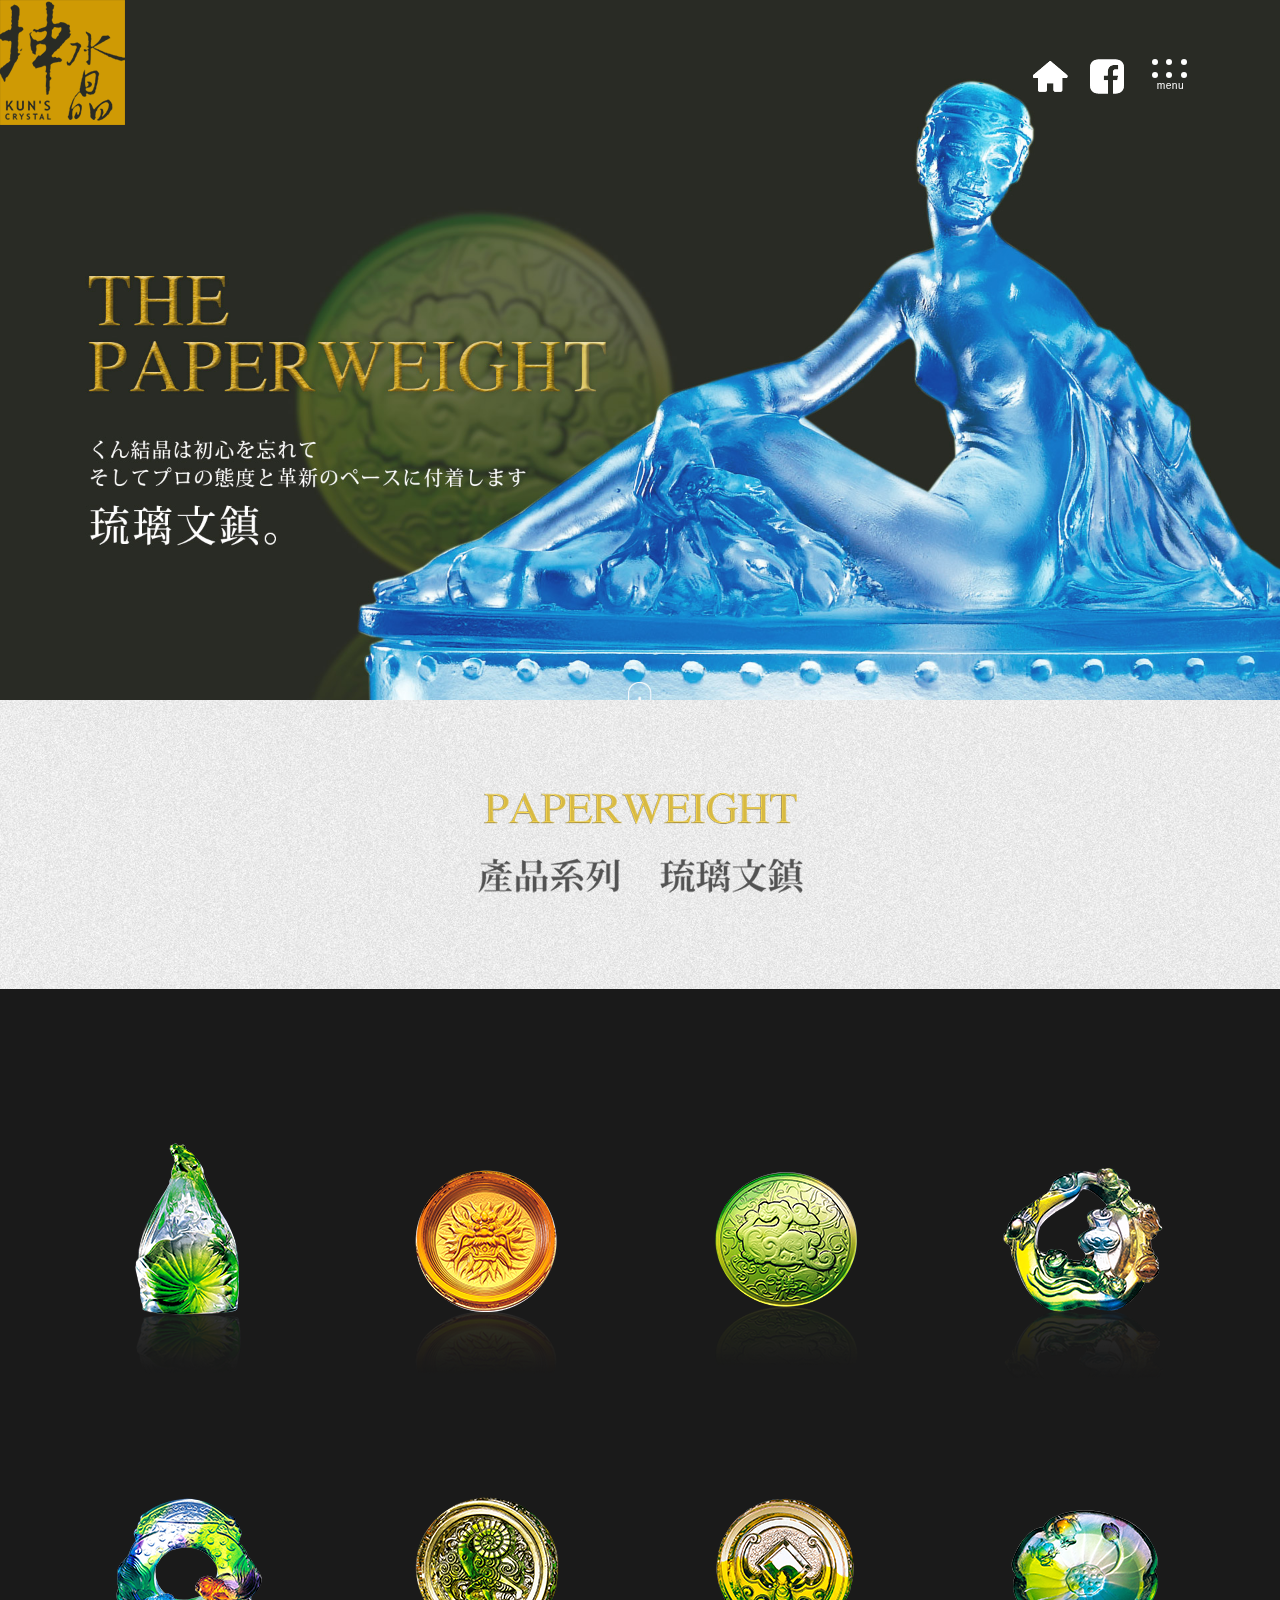
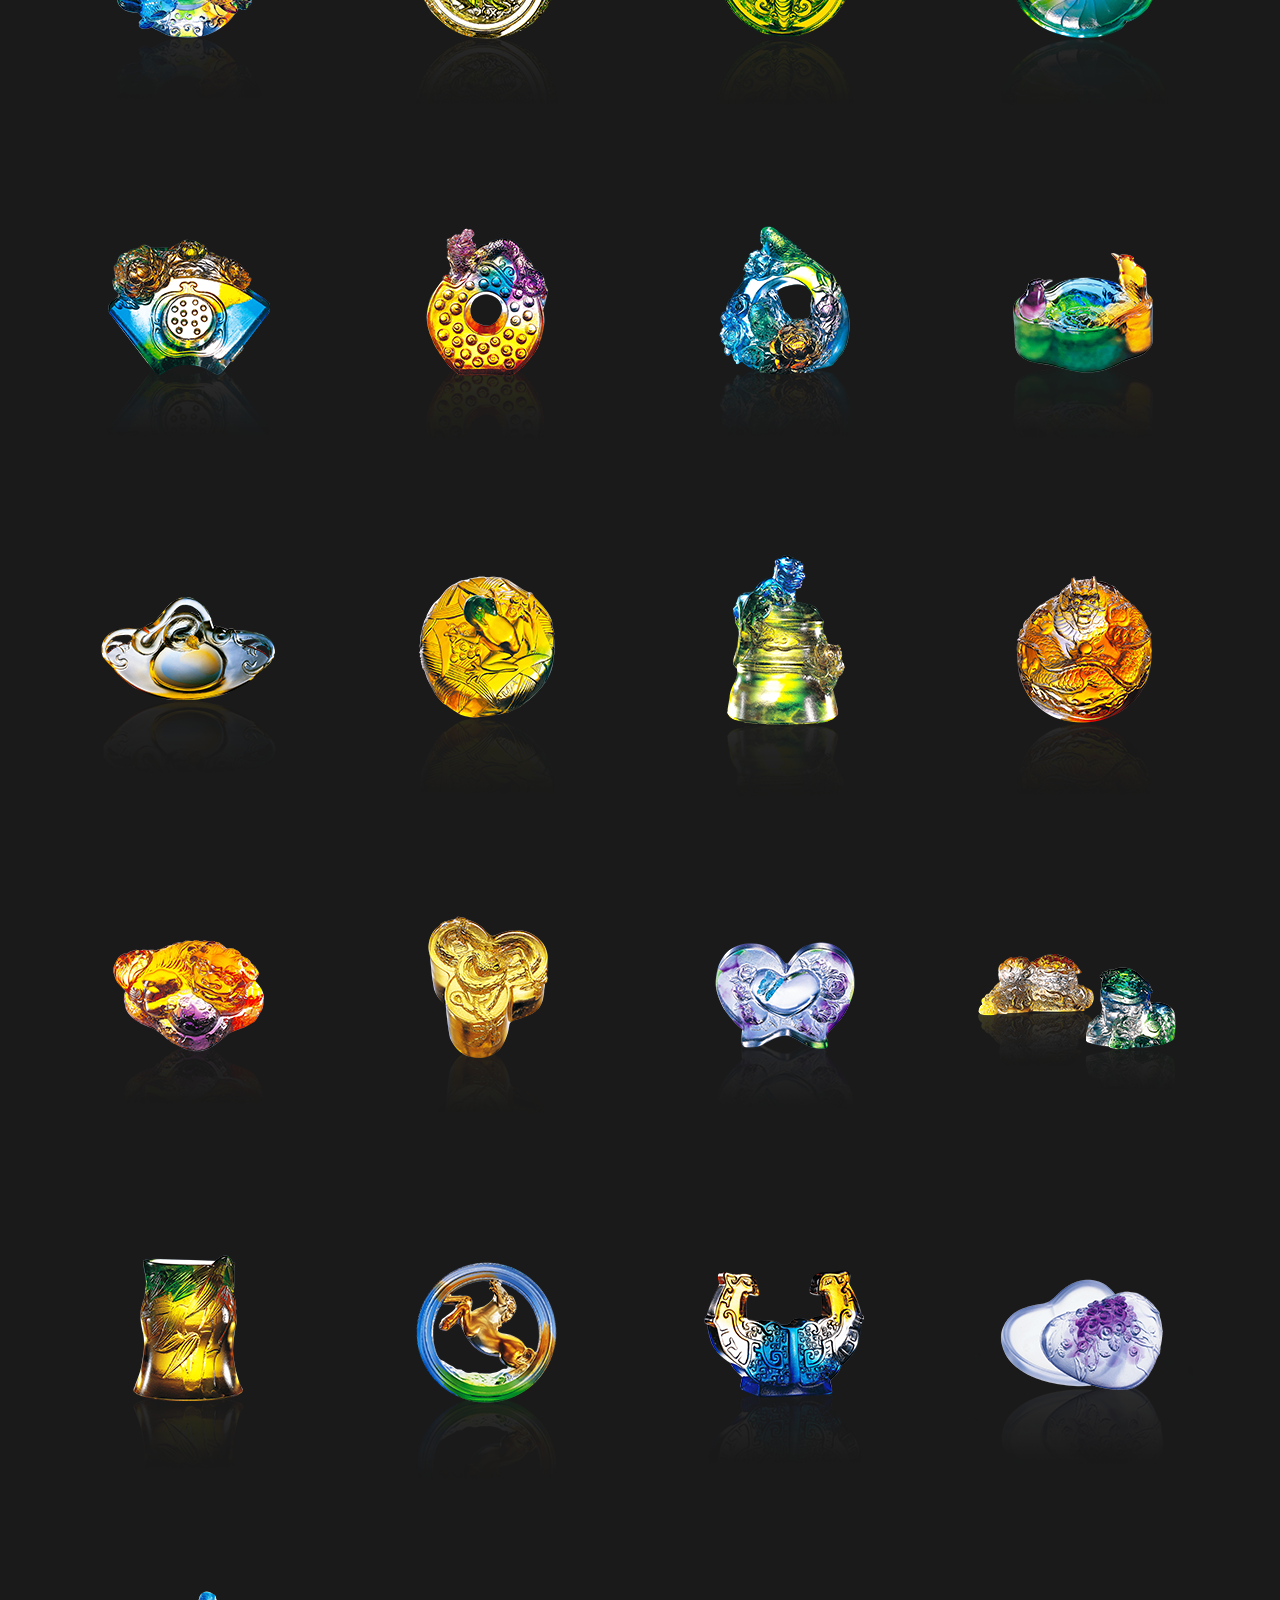
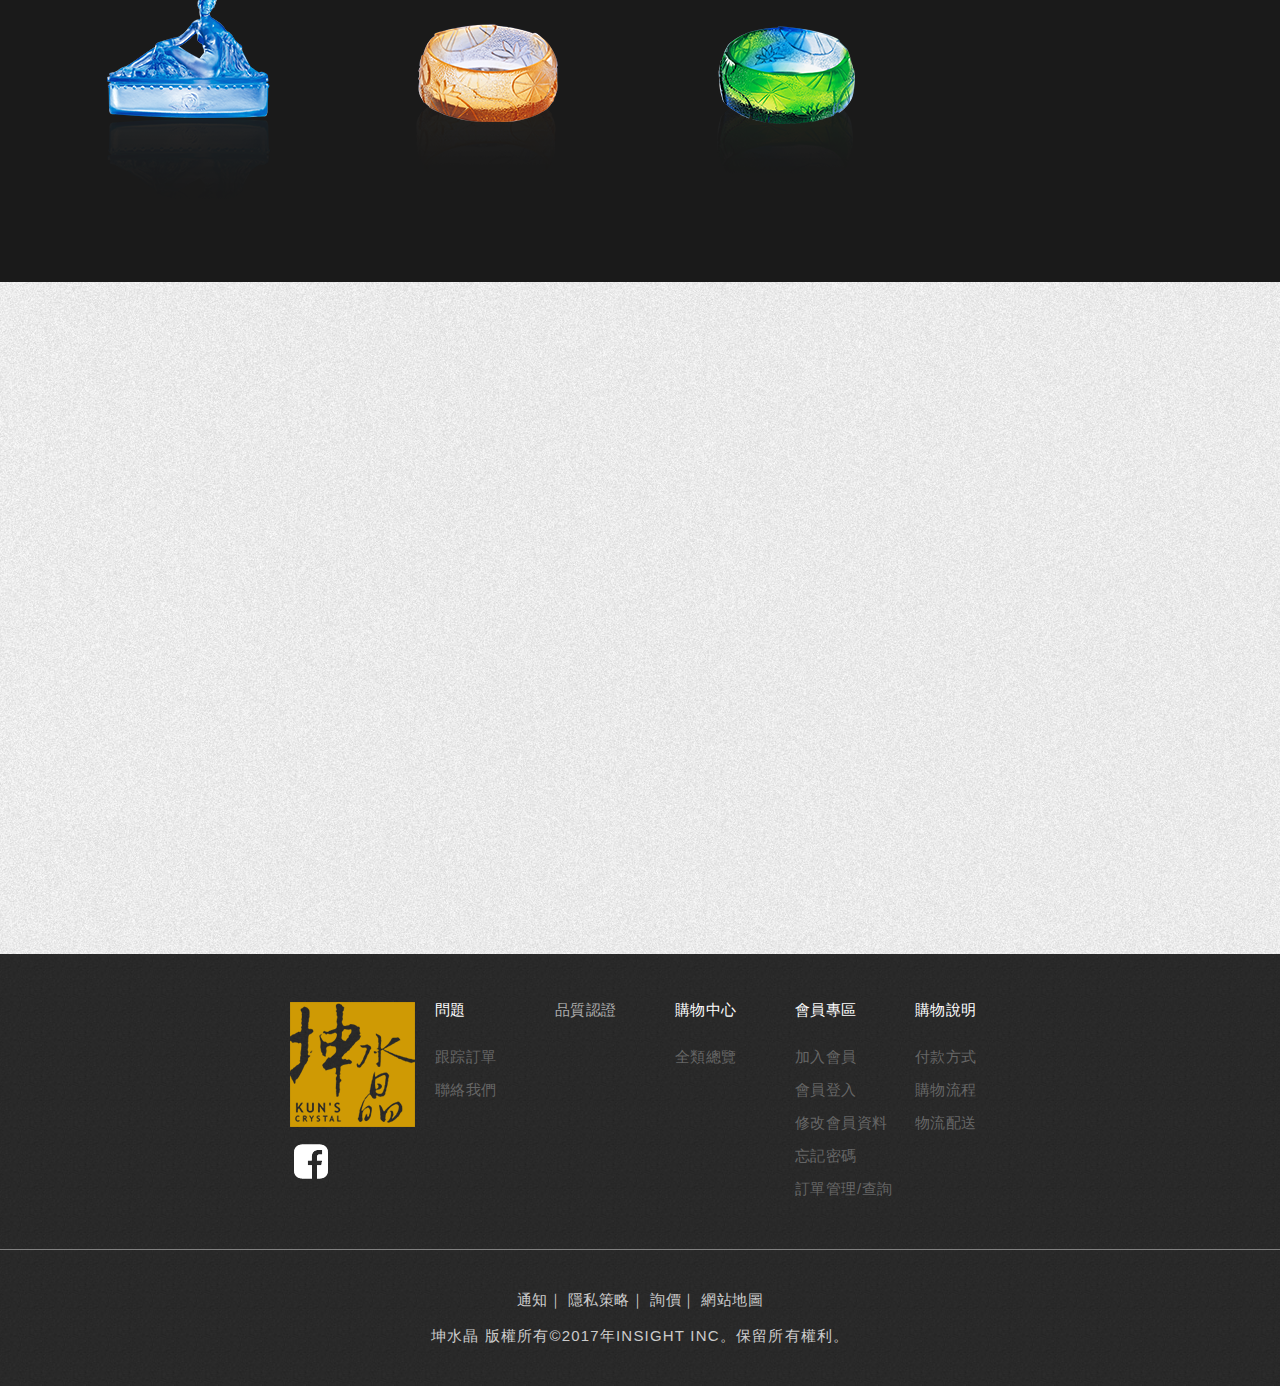
<file: product.html>
﻿<!DOCTYPE html>
<html>
<head>
<title>《坤水晶》</title>
<meta charset="utf-8">
<meta name="keywords" content="坤水晶">
<meta name="description" content="">

<!-- 加入最愛 -->
<link rel="apple-touch-icon" href="images/Icon.png">
<link rel="apple-touch-icon" sizes="72×72" href="images/Icon-72.png">
<link rel="apple-touch-icon" sizes="114×114" href="images/Icon@2.png">
<link rel="icon" type="image/x-icon" href="/favicon.ico" />

<!-- 下拉選單無使用 -->
<script type="text/javascript" src="js/jquery.backgroundpos.js"></script>

<!-- js程式 -->
<script type="text/javascript" src="js/jquery-1.10.1.min.js"></script>
<script type="text/javascript" src="js/jquery.easing.1.3.js"></script>

<!-- 動態 -->
<script type="text/javascript" src="js/main.js"></script>
<script type="text/javascript" src="js/index.js"></script>
<script type="text/javascript" src="js/pic.js"></script>

<script type='text/javascript' src='js/jquery.waypoints.js'></script>
<link href="css/index.css" rel="stylesheet" type="text/css">

<!-- 上方BN輪播 -->
<script src="js/jquery.bxslider.min.js"></script>
<link href="css/jquery.bxslider.css" rel="stylesheet" />
<script type="text/javascript">
$(document).ready(function($){
    var timers;
    $(window).load(function(){  
    //上方BN開始
	slider2 = $('.bxslider_main').bxSlider({
	     pager: true,
		 auto:true,
  		 pause:3000,
/*  	 mode:'fade',*/
  		 mode:'fade',		 
  		 speed:1000,
  		 infiniteLoop:true,
         onSliderLoad:function(currentIndex){ 
             //$("#index_wrapper #master .master_slider li").eq(0).addClass("active");
                    $(".master_slider li").eq(0).addClass("active");
         },
  		 onSlideBefore:function($slideElement, oldIndex, newIndex){ 
                // clearTimeout(timers);
                timers=setTimeout(function(){
                    $(".master_slider li").removeClass("active");
                    $slideElement.addClass("active");
                }, 50);
         }
  	 });
    //上方BN結束
   });
});
</script>
<!--視差js-->
<script type="text/javascript" src="js/skrollr.min.js"></script>
<script type="text/javascript">
$(function() {	
				//交錯
			//var s = skrollr.init();
			
});
</script>

<!--jquery.gridder-->
<link href="css/jquery.gridder.min.css" rel="stylesheet">
<link href="css/product.css" rel="stylesheet">
    
<link href="css/reset.css" rel="stylesheet" type="text/css">
<link href="css/main.css" rel="stylesheet" type="text/css">
<link href="css/footer.css" rel="stylesheet" type="text/css">
<link href="css/animate.css" rel="stylesheet" type="text/css">
</head>
<body>
<div id="index_wrapper">
	<div id="master" class="fadeIn animated">

<script type="text/javascript">
	  
$(function(){
	//判斷IE
	var broVer = '';
    if(navigator.userAgent.indexOf("MSIE")>0){
        if(navigator.userAgent.indexOf("MSIE 6.0")>0){
			broVer = 'ie6';
        }
		if(navigator.userAgent.indexOf("MSIE 7.0")>0){
			broVer = 'ie7';
        }
        if(navigator.userAgent.indexOf("MSIE 8.0")>0){
			broVer = 'ie8';
        }
        if(navigator.userAgent.indexOf("MSIE 9.0")>0){
			broVer = 'ie9';
        }
		if(navigator.userAgent.indexOf("MSIE 10.0")>0){
			broVer = 'ie10';
        }
		//IE10包含以下
		if(broVer!=''){
			//alert(broVer);
			window.location.href='browser.php';
		}
    }
})
</script>


<div class="icon_home">
<div class="link _menu_hover" style="width:42px; height:42px;">
  <a href="index.html" target="_parent"><img src="images/icon_home.png"></a>
  <img src="images/icon_home.png">
</div>
</div>

<div class="icon_fb">
<div class="link _menu_hover" style="width:42px; height:42px;">
  <a href="https://zh-tw.facebook.com/Kun.com.tw/" target="_blank"><img src="images/icon_fb.png"></a>
  <img src="images/icon_fb.png">
</div>
</div>

<!--nav開始-->
<div id="navi">
<div class="top_link">
<div class="menu_logo"><img src="images/logo.png"></div>
<div class="menu_info_tt">




</div>
</div>
<div class="menu_open">
<div class="menu_close">
<div>
<span class="circle"></span>
<span class="circle"></span>
<span class="circle"></span>
</div>
<span class="circle"></span>
<span class="circle"></span>
<span class="circle"></span>
<span class="menu_link">menu</span>
</div>



<a class="#" href=""></a>
<div class="menu_content">
<a class="link1 menu_hover" href="product.html">
<div class="menu_icon"><img src="images/btn_pt01.png"></div>
<div class="menu_icon_h"><img src="images/btn_pt01_h.png"></div>
</a>
		
<a class="link1 menu_hover" href="#">
<div class="menu_icon"><img src="images/btn_pt02.png"></div>
<div class="menu_icon_h"><img src="images/btn_pt02_h.png"></div>
</a>

<a class="link1 menu_hover" href="#">
<div class="menu_icon"><img src="images/btn_pt03.png"></div>
<div class="menu_icon_h"><img src="images/btn_pt03_h.png"></div>
</a>
		
<a class="link1 menu_hover" href="#">
<div class="menu_icon"><img src="images/btn_pt04.png"></div>
<div class="menu_icon_h"><img src="images/btn_pt04_h.png"></div>
</a>
		
<a class="link1 menu_hover" href="#">
<div class="menu_icon"><img src="images/btn_pt05.png"></div>
<div class="menu_icon_h"><img src="images/btn_pt05_h.png"></div>
</a>
		
<a class="link1 menu_hover" href="#">
<div class="menu_icon"><img src="images/btn_pt06.png"></div>
<div class="menu_icon_h"><img src="images/btn_pt06_h.png"></div>
</a>

<a class="link1 menu_hover" href="#">
<div class="menu_icon"><img src="images/btn_pt07.png"></div>
<div class="menu_icon_h"><img src="images/btn_pt07_h.png"></div>
</a>

<a class="link1 menu_hover" href="#">
<div class="menu_icon"><img src="images/btn_pt08.png"></div>
<div class="menu_icon_h"><img src="images/btn_pt08_h.png"></div>
</a>

<a class="link1 menu_hover" href="#">
<div class="menu_icon"><img src="images/btn_pt09.png"></div>
<div class="menu_icon_h"><img src="images/btn_pt09_h.png"></div>
</a>

<a class="link1 menu_hover" href="#">
<div class="menu_icon"><img src="images/btn_pt10.png"></div>
<div class="menu_icon_h"><img src="images/btn_pt10_h.png"></div>
</a>

<a class="link1 menu_hover" href="#">
<div class="menu_icon"><img src="images/btn_pt11.png"></div>
<div class="menu_icon_h"><img src="images/btn_pt11_h.png"></div>
</a>

<a class="link1 menu_hover" href="index.html">
<div class="menu_icon"><img src="images/btn_pt12.png"></div>
<div class="menu_icon_h"><img src="images/btn_pt12_h.png"></div>
</a>

	
</div>
</div>

<div class="menu">
<div>
<span class="circle"></span>
<span class="circle"></span>
<span class="circle"></span>
<span class="circle"></span>
<span class="circle"></span>
<span class="circle"></span>
</div>
<span class="menu_link">menu</span>
</div>



        
<!--nav結束--></div>

<!--banner開始-->
<div class="master_slider">
<ul class="">
<!-- bg-scale -->
<li class="" style="background-image:url(banner/product_banner.jpg)"></li>
<!-- bg-scale -->
</ul>
</div>
<!--banner結束-->

</div><!--nav結束-->

    
<div class="start">

<div class="life_bg">
<div class="title_2">
<h1><img src="images/product_01.png"></h1>
</div>
</div>


<div class="container">

<ul class="gridder">
<li class="gridder-list" data-griddercontent="#gridder-content-1"><img src="images/pt_img_01.png" class="img-responsive"/><div class="pt_overlay">KC-01008<br>｜愜意｜</div></li>
<li class="gridder-list" data-griddercontent="#gridder-content-1"><img src="images/pt_img_02.png" class="img-responsive"/><div class="pt_overlay">KC-01008<br>｜愜意｜</div></li>
<li class="gridder-list" data-griddercontent="#gridder-content-1"><img src="images/pt_img_03.png" class="img-responsive"/><div class="pt_overlay">KC-01008<br>｜愜意｜</div></li>
<li class="gridder-list" data-griddercontent="#gridder-content-1"><img src="images/pt_img_04.png" class="img-responsive"/><div class="pt_overlay">KC-01008<br>｜愜意｜</div></li>
<li class="gridder-list" data-griddercontent="#gridder-content-1"><img src="images/pt_img_05.png" class="img-responsive"/><div class="pt_overlay">KC-01008<br>｜愜意｜</div></li>
<li class="gridder-list" data-griddercontent="#gridder-content-1"><img src="images/pt_img_06.png" class="img-responsive"/><div class="pt_overlay">KC-01008<br>｜愜意｜</div></li>
<li class="gridder-list" data-griddercontent="#gridder-content-1"><img src="images/pt_img_07.png" class="img-responsive"/><div class="pt_overlay">KC-01008<br>｜愜意｜</div></li>
<li class="gridder-list" data-griddercontent="#gridder-content-1"><img src="images/pt_img_08.png" class="img-responsive"/><div class="pt_overlay">KC-01008<br>｜愜意｜</div></li>
<li class="gridder-list" data-griddercontent="#gridder-content-1"><img src="images/pt_img_09.png" class="img-responsive"/><div class="pt_overlay">KC-01008<br>｜愜意｜</div></li>
<li class="gridder-list" data-griddercontent="#gridder-content-1"><img src="images/pt_img_10.png" class="img-responsive"/><div class="pt_overlay">KC-01008<br>｜愜意｜</div></li>
<li class="gridder-list" data-griddercontent="#gridder-content-1"><img src="images/pt_img_11.png" class="img-responsive"/><div class="pt_overlay">KC-01008<br>｜愜意｜</div></li>
<li class="gridder-list" data-griddercontent="#gridder-content-1"><img src="images/pt_img_12.png" class="img-responsive"/><div class="pt_overlay">KC-01008<br>｜愜意｜</div></li>
<li class="gridder-list" data-griddercontent="#gridder-content-1"><img src="images/pt_img_13.png" class="img-responsive"/><div class="pt_overlay">KC-01008<br>｜愜意｜</div></li>
<li class="gridder-list" data-griddercontent="#gridder-content-1"><img src="images/pt_img_14.png" class="img-responsive"/><div class="pt_overlay">KC-01008<br>｜愜意｜</div></li>
<li class="gridder-list" data-griddercontent="#gridder-content-1"><img src="images/pt_img_15.png" class="img-responsive"/><div class="pt_overlay">KC-01008<br>｜愜意｜</div></li>
<li class="gridder-list" data-griddercontent="#gridder-content-1"><img src="images/pt_img_16.png" class="img-responsive"/><div class="pt_overlay">KC-01008<br>｜愜意｜</div></li>
<li class="gridder-list" data-griddercontent="#gridder-content-1"><img src="images/pt_img_17.png" class="img-responsive"/><div class="pt_overlay">KC-01008<br>｜愜意｜</div></li>
<li class="gridder-list" data-griddercontent="#gridder-content-1"><img src="images/pt_img_18.png" class="img-responsive"/><div class="pt_overlay">KC-01008<br>｜愜意｜</div></li>
<li class="gridder-list" data-griddercontent="#gridder-content-1"><img src="images/pt_img_19.png" class="img-responsive"/><div class="pt_overlay">KC-01008<br>｜愜意｜</div></li>
<li class="gridder-list" data-griddercontent="#gridder-content-1"><img src="images/pt_img_20.png" class="img-responsive"/><div class="pt_overlay">KC-01008<br>｜愜意｜</div></li>
<li class="gridder-list" data-griddercontent="#gridder-content-1"><img src="images/pt_img_21.png" class="img-responsive"/><div class="pt_overlay">KC-01008<br>｜愜意｜</div></li>
<li class="gridder-list" data-griddercontent="#gridder-content-1"><img src="images/pt_img_22.png" class="img-responsive"/><div class="pt_overlay">KC-01008<br>｜愜意｜</div></li>
<li class="gridder-list" data-griddercontent="#gridder-content-1"><img src="images/pt_img_23.png" class="img-responsive"/><div class="pt_overlay">KC-01008<br>｜愜意｜</div></li>
<li class="gridder-list" data-griddercontent="#gridder-content-1"><img src="images/pt_img_24.png" class="img-responsive"/><div class="pt_overlay">KC-01008<br>｜愜意｜</div></li>
<li class="gridder-list" data-griddercontent="#gridder-content-1"><img src="images/pt_img_25.png" class="img-responsive"/><div class="pt_overlay">KC-01008<br>｜愜意｜</div></li>
<li class="gridder-list" data-griddercontent="#gridder-content-1"><img src="images/pt_img_26.png" class="img-responsive"/><div class="pt_overlay">KC-01008<br>｜愜意｜</div></li>
<li class="gridder-list" data-griddercontent="#gridder-content-1"><img src="images/pt_img_27.png" class="img-responsive"/><div class="pt_overlay">KC-01008<br>｜愜意｜</div></li>
</ul>


<div id="gridder-content-1" class="gridder-content">
<div class="row">
<div class="col-sm-6">
<img src="images/pt_img_04_b.png" class="img-responsive" />
</div>
<div class="col-sm-6">

<div class="pt_info_wap">
<div class="pt_info">
<table width="100%" border="1">
<tr>
<th><h1>｜愜意｜<br>
Contentment</h1></td>
<td class="pt_info_text">寬心自在 風雅愜意 將心舒敞  悠游天地 即使只是一方小池塘 皆能無入而不自得。<p>
With a broad mind, you will feel free and easy, elegant and content. Open up your mind, to roam in the heaven and earth.Even if it is a small pond,you will feel just satisfied.</td>
</tr>
<tr>
<th><h2>KC-01008</h2></td>
<td class="pt_info_text2">L10*W10*H2.5 cm</td>
</tr>
</table>
</div>
</div>

</div>
</div>
</div>

<div id="gridder-content-2" class="gridder-content">
<div class="row">
<div class="col-sm-6">
<img src="images/pt_img_04_b.png" class="img-responsive" />
</div>
<div class="col-sm-6">

<div class="pt_info_wap">
<div class="pt_info">
<table width="100%" border="1">
<tr>
<th><h1>｜愜意｜<br>
Contentment</h1></td>
<td class="pt_info_text">寬心自在 風雅愜意 將心舒敞  悠游天地 即使只是一方小池塘 皆能無入而不自得。<p>
With a broad mind, you will feel free and easy, elegant and content. Open up your mind, to roam in the heaven and earth.Even if it is a small pond,you will feel just satisfied.</td>
</tr>
<tr>
<th><h2>KC-01008</h2></td>
<td class="pt_info_text2">L10*W10*H2.5 cm</td>
</tr>
</table>
</div>
</div>

</div>
</div>
</div>
<div id="gridder-content-2" class="gridder-content"></div>
<div id="gridder-content-3" class="gridder-content"></div>
<div id="gridder-content-4" class="gridder-content"></div>
<div id="gridder-content-5" class="gridder-content"></div>
<div id="gridder-content-6" class="gridder-content"></div>
<div id="gridder-content-7" class="gridder-content"></div>
<div id="gridder-content-8" class="gridder-content"></div>


</div>


<div class="life_bg">
<div class="stage3 order7">
<div class="crystal"><img src="images/crystal.png">
<h2>坤水晶以對琉璃的熱愛為起點，堅持20年至品牌形象的穩固建立，藉著是對品質與在地的堅持。
2013年更開設了獨樹一幟的松菸文創園區玻璃工坊旗艦店，
成為台灣極具代表性的玻璃吹製體驗及各國觀光遊客首選。</h2>
<p>To the love of glass as a starting point, adhere to 20 years to build a solid brand image, by virtue of the quality and the insistence on the ground. In 2013, it opened a unique flagship store of the Songyan Glass Culture and Crafts Park. It became the most representative glass blowing experience in Taiwan and the first choice for tourists from all over the world.</p>
</div>
</div>
</div>




<!--FOOTER-->
<div id="load"><img src="images/load.gif" /></div>

<!--FOOTER開始-->
<div class="footer">

<div class="footer_wap">
<div class="info">
<div class="info_logo"><img src="images/logo.png"></div>
<!--<div class="info_tt">Official Site</div>-->
<div class="link _menu_hover" style="width:42px; height:42px;">
  <a href="https://zh-tw.facebook.com/Kun.com.tw/" target="_blank"><img src="images/icon_fb.png"></a>
  <img src="images/icon_fb.png">
</div>


<div class="clear"></div>
</div>


<div class="sitemap">
<ul>

<li>問題
<ul>
<li><a href="farm.php#link1">跟踪訂單</a></li>
<li><a href="farm.php#link2">聯絡我們</a></li>
</ul>
</li>

<li class="sitemap_topic"><a href="quality.php">品質認證</a></li>


<li>購物中心
<ul>
<li><a href="shop.php">全類總覽</a></li>
</ul>
</li>

<li>會員專區
<ul>
<li><a href="member_register.php">加入會員</a></li>
<li><a href="member_login.php">會員登入</a></li>
<li><a href="member_edit.php">修改會員資料</a></li>
<li><a href="member_forgot.php">忘記密碼</a></li>
<li><a href="member_order.php">訂單管理/查詢</a></li>
</ul>
</li>

<li>購物說明
<ul>
<li><a href="info.php">付款方式</a></li>
<li><a href="info.php">購物流程</a></li>
<li><a href="info.php">物流配送</a></li>
</ul>
</li>

</ul>
<div class="clear"></div>
</div>

</div><!--FOOTER_WAP結束-->
</div><!--FOOTER結束-->


<div class="cr">
<ul>
<li><a href="about.php">通知</a></li>｜
<li><a href="contact.php">隱私策略</a></li>｜
<li><a href="about.php">詢價</a></li>｜
<li><a href="contact.php">網站地圖</a></li>
</ul>
<small>坤水晶 版權所有©2017年INSIGHT INC。保留所有權利。</small>
</div>

<!--<div id="top" class="_menu_hover" style="height:174px;">
<img src="images/top.png" width="79" height="174">
<img src="images/top.png" width="79" height="174" style="opacity:0;">
<div class="arrow"><img src="images/top_arrow.png" width="15" height="15"></div>
</div>-->


<script type='text/javascript' src='js/jquery.gridder.js'></script>
<script>
jQuery(document).ready(function ($) {

// Call Gridder
$(".gridder").gridderExpander({
    scrollOffset: 60,
    scrollTo: "panel", // "panel" or "listitem"
    animationSpeed: 400,
    animationEasing: "easeInOutExpo",
    onStart: function () {
        console.log("Gridder Inititialized");
    },
    onExpanded: function (object) {
        console.log("Gridder Expanded");
        $(".carousel").carousel();
    },
    onChanged: function (object) {
        console.log("Gridder Changed");
    },
    onClosed: function () {
        console.log("Gridder Closed");
    }
});
});
</script>

</body>
</html>
</file>
<file: css/index.css>
@charset "utf-8";
.menu_logo {
	padding:0;
	float:left;
}
#index_wrapper {
	opacity: 0;
}
#index_wrapper #master .mouse {
	width:78px;
	height:78px;
	position:absolute;
	bottom:8%;
	left:50%;
	margin-left:-39px;
	text-align:center;
	z-index:800;
	opacity: 1;
}
.logo1 {
	opacity: 0;
}
#index_wrapper #master .mouse .mouse_icon {
	margin-top: 12px;
	position: absolute;
	top: 7px;
	opacity: 0;
	left: 27px;
}
#index_wrapper #master .mouse .arrow {
	position:absolute;
	left:50%;
	top: 51px;
	margin-left:-12px;
	opacity: 0;
}
#index_wrapper .stroke {
	opacity:0.4;
}
#index_wrapper #master .mouse .mouse_line {
	width: 1px;
	background: #ffffff;
	opacity: 0.4;
	height: 0;
	position: absolute;
	left: 50%;
	margin-left: -1px;
	bottom: -56px;
}
#index_wrapper #master .mouse .mouse_line2 {
	width:1px;
	background:#151515;
	opacity:0.3;
	height: 0;
	position: absolute;
	left:50%;
	margin-left:-1px;
	margin-top:56px;
}
.mouse .stroke {
	position:relative;
	left:0;
	top:0;
	-webkit-transform: rotate(-90deg);
	transform:  rotate(-90deg);
}
.mouse .stroke circle {
	stroke-dasharray: 500;
	stroke-dashoffset: 500;
	stroke-width:2;
	-webkit-transition:all 1.2s ease;
	-moz-transition:all 1.2s ease;
	-o-transition:all 1.2s ease;
	-ms-transition:all 1.2s ease;
	transition:all 1.2s ease;
}
.mouse .stroke.active circle {
	stroke-dashoffset: 0;
}
/*	.ani {
	animation: circle-draw 10s linear 1.5s 1;
	-moz-animation:circle-draw 10s linear 1.5s 1;
	-webkit-animation: circle-draw 10s linear 1.5s 1;
	-o-animation: circle-draw 10s linear 1.5s 1;
	}*/
	.ani {
	stroke-dashoffset: 0;
}
.dot_animate {
	opacity: 1;
	animation: pulse2_c 2.1s infinite 1.4s;
	-webkit-animation: pulse2_c 2.1s infinite 1.4s;
	-moz-animation: pulse2_c 2.1s infinite 1.4s;
	-ms-animation: pulse2_c 2.1s infinite 1.4s;
	-o-animation: pulse2_c 2.1s infinite 1.4s;
}

/* originally authored by Nick Pettit - https://github.com/nickpettit/glide */

@-webkit-keyframes pulse2_c {
 0% {
 opacity: 0;
}
 50% {
 opacity: 1;
}
 100% {
 opacity: 0;
}
}
 @keyframes pulse2_c {
 0% {
 opacity: 0;
}
 50% {
 opacity: 1;
}
 100% {
 opacity: 0;
}
}
.pulse2_c {
	-webkit-animation-name: pulse2_c;
	animation-name: pulse2_c;
}
.opa_ani {
	animation: opa_ani 5s linear 1.5s 1;
	/* Firefox: */
	-moz-animation:opa_ani 5s linear 1.5s 1;
	/* Safari �M Chrome: */
	-webkit-animation: opa_ani 5s linear 1.5s 1;
	/* Opera: */
	-o-animation: opa_ani 5s linear 1.5s 1;
}
 @keyframes opa_ani {
 0% {
 opacity: 0;
}
 100% {
 opacity: 1;
}
}
 @-webkit-keyframes opa_ani {
 0% {
 opacity: 0;
}
 100% {
 opacity: 1;
}
}
 @-moz-keyframes opa_ani {
 0% {
 opacity: 0;
}
 100% {
 opacity: 1;
}
}
 @-o-keyframes opa_ani {
 0% {
 opacity: 0;
}
 100% {
 opacity: 1;
}
}
.arrow_ani {
	animation: arrow_ani 1s ease-out infinite;
	animation-delay: 2s;
	/* Firefox: */
	-moz-animation:arrow_ani 1s ease-out infinite;
	-moz-animation-delay: 2s;
	/* Safari �M Chrome: */
	-webkit-animation:arrow_ani 1s ease-out infinite;
	-webkit-animation-delay: 2s;
	/* Opera: */
	-o-animation:arrow_ani 1s ease-out infinite;
	-o-animation-delay: 2s;
}
 @keyframes arrow_ani {
 0% {
 margin-top: 0px;
}
 35% {
 margin-top:5px;
}
 0% {
 margin-top:0px;
}
 35% {
 margin-top:5px;
}
}
#index_wrapper .start {
	min-height:542px;/*		-webkit-transition: all .5s ease-out;
    	-moz-transition: all .5s ease-out;
    	-o-transition: all .5s ease-out;
    	-ms-transition: all .5s ease-out;
   		 transition: all .5s ease-out;*/
}
#index_wrapper .start .title {
	width:100%;
	padding:180px 0 180px 0;
	opacity: 0;
}
#index_wrapper .start .title p {
	max-width:70%;
	margin:0 auto;
	color:#1a1a1a;
}
.title_2{
	width:100%;
	padding:80px 0 80px 0;
	opacity: 1;
	text-align: center;
}

#index_wrapper .start {
	background-color: #1a1a1a;
}
.life_bg{ 	background:url(../images/index/life_bg.jpg) repeat center top;}

/*BN控制開始*/
.master_slider li {
   	-o-transition: -o-transform 1.2s ease-out;
	-ms-transition: -ms-transform 1.2s ease-out;
	-webkit-transition: -webkit-transform 1.2s ease-out;
	-moz-transition: -moz-transform 1.2s ease-out;
	transition: transform 1.2s ease-out;
	/*	    -webkit-transform: scale(1.3);
	    -moz-transform: scale(1.3);
	    -ms-transform: scale(1.3);
	    transform: scale(1.3);*/
		
		-webkit-transform: scale(1);
	-moz-transform: scale(1);
	-ms-transform: scale(1);
	transform: scale(1);
}
.master_slider li.active {
	-webkit-transform: scale(1);
	-moz-transform: scale(1);
	-ms-transform: scale(1);
	transform: scale(1);
}
/*BN控制結束*/




#index_wrapper .start .title h1 {
	font-size:48px;
	text-align:center;
	margin-bottom:30px;
	letter-spacing:0.08em;
	z-index: 20;
	position: relative;
}
#index_wrapper .stage3 .bg1 h1, #index_wrapper .stage3 .bg1 p {
	opacity: 0;
}
#index_wrapper .start .title p, #index_wrapper .stage3 .bg1 p {
	text-align:center;
	font-size:16px;
	line-height:30px;
	z-index: 20;
	position: relative;
}
#index_wrapper .timeline {
	width:1060px;
	margin:0 auto 0 auto;
	position:relative;
	letter-spacing:0.08em;
	padding:200px 0 0 0;
}
#index_wrapper .timeline_bg {
	background:url(../images/timeline_bg.jpg) repeat center top;

}

.order1, .order2, .order3, .order4, order5, .order6, .order7 {
	/* older safari/Chrome browsers */  
    	-webkit-opacity: 0;
	/* Netscape and Older than Firefox 0.9 */  
    	-moz-opacity: 0;
	/* Safari 1.x (pre WebKit!) �Ѧ�khtml?�֪�Safari??��*/  
		-khtml-opacity: 0;
	/* IE9 + etc...modern browsers */  
    	opacity: 0;
	/* IE 4-9 */  
    	filter:alpha(opacity=0);
}
#index_wrapper .timeline li.event {
	display:block;
	/*background-image:url(../images/index/line.jpg);
		background-position: 50% 0;
		background-repeat: no-repeat;*/
		min-height:270px;
	position:relative;
	background-size: 1px 0;
	opacity: 1;
	-webkit-transition:background-size 1.5s ease;
	-moz-transition:background-size 1.5s ease;
	-o-transition:background-size 1.5s ease;
	-ms-transition:background-size 1.5s ease;
	transition:background-size 1.5s ease;
}
#index_wrapper .timeline li.event.linestart {
	background-size:'1px 100%';
}
#index_wrapper .timeline li:first-child.event {
	min-height:338px;
}
#index_wrapper .timeline li.event:before {
	/*content: '';*/
  	position: absolute;
	display: block;
	left: -2px;
	right: 0;
	margin: auto;
	width: 15px;
	height: 15px;
	border:2px solid #000;
	border-radius:100%;
	background:#fafafa;
	opacity: 0;
	-webkit-transition:opacity 0.3s ease;
	-moz-transition:opacity 0.3s ease;
	-o-transition:opacity 0.3s ease;
	-ms-transition:opacity 0.3s ease;
	transition:opacity 0.3s ease;
}
#index_wrapper .timeline li.now:before {
	opacity: 1;
}
.timeline .line_dot {
	background-image: url(../images/home_dot.png);
	background-repeat: no-repeat;
	position: absolute;
	left: 50%;
	margin-left: -33px;
	overflow: hidden;
	width: 66px;

}
.timeline .line_dot span {
	position: relative;
	overflow: hidden;/*	    -webkit-transition:top .5s ease;
	    -moz-transition:top .5s ease;
	    -o-transition:top .5s ease;
	    -ms-transition:top .5s ease;
	    transition:top .5s ease;	*/			
	}
#index_wrapper .timeline li.event .point {
	width:500px;
	top:-340px;
	position:absolute;
	right:0;
	z-index:100;
}
#index_wrapper .timeline li.event .point .circle_img {
	text-align:center;
}
#index_wrapper .timeline li.event .point .circle_img img{
	width:40%;
	padding:0 2% 0 0;
}
#index_wrapper .timeline li.event:nth-of-type(2n+1) {
 min-height:390px;
}
#index_wrapper .timeline li:last-child.event {
	min-height:460px;
}
 #index_wrapper .timeline li.event:nth-of-type(2n+1) .point {
 width:500px;
 top:-340px;
 position:absolute;
 left:0;
 z-index:100;
}
 #index_wrapper .timeline li.event:nth-of-type(6) .point {
 width:1000px;
 top:-340px;
 position:absolute;
 left:0;
 z-index:100;
}
 #index_wrapper .timeline li.event:nth-of-type(7) .point {
	width:500px;
	top:-280px;
	position:absolute;
	right:0!important;
	z-index:100;
	left:auto;
}

#index_wrapper .timeline li.event .circle {
	position:relative;
	width:500px;
}
#index_wrapper .timeline li.event .circle .circle_black {
	background:#000;
	width:132px;
	height:132px;
	border-radius:100%;
	opacity:0.5;
	position:absolute;
	left:50%;
	margin-left:-66px;
	top:50%;
	margin-top:-66px;
	z-index:500;
}
#index_wrapper .timeline li.event .circle .circle_icon {
	width:88px;
	height:88px;
	position:absolute;
	left:50%;
	margin-left:-44px;
	top:50%;
	margin-top:-44px;
	z-index:1000;
	opacity: 0;
}
#index_wrapper .timeline li.event .point h2 {
	font-size:24px;
	font-weight:bold;
	text-align:center;
	opacity: 0;
	margin:35px 0 35px 0;
}
#index_wrapper .timeline li.event .point p {
	font-size:100%;
	color:#ccc;
	line-height:26px;
	text-align:left;
	opacity: 0;
	text-align:left;
	width:75%;
	margin:0 auto;
}
#index_wrapper .timeline li.event .point h2 img {
	
}
#index_wrapper .timeline li.event .point p img {
	
}

#index_wrapper .timeline li.event .point .list {
	background:url(../images/index/list_dot.gif) left 20px no-repeat;
	font-size:13px;
	color:#5c5c5c;
	line-height:30px;
	border-bottom:1px solid #e2e2e2;
	line-height:24px;
	padding:15px 0 15px 20px;
	width:80%;
}
#index_wrapper .timeline li.event .point .list:last-child {
	border-bottom:none;
}
#index_wrapper .timeline .line {
	position:absolute;
	width:790px;
	height:790px;
	border:1px solid #e5e5e5;
	border-radius:100%;
	bottom:180px;
	z-index:0;
}
#index_wrapper .timeline .end {
	height: 260px;
	background: url(../images/index/image_03.png) center top no-repeat;
	position: absolute;
	bottom: 0px;
	width: 100%;
}
#index_wrapper .stage2 {
	width:100%;
	height:645px;
	position:relative;
	overflow:hidden;
}
#index_wrapper .stage2 .st2img {
	opacity: 0;
	width: 100%;
}
#index_wrapper .stage2_bg {
	background-image: url(../images/index/image_04.jpg);
	background-size: 100% auto;
	background-repeat: no-repeat;
	background-position: 0 0;
	width: 100%;
	position: absolute;
	top: 0;
	height: 645px;
}
.bg-scale {
	-webkit-animation: bg-scale 30s linear 1 alternate;
	-moz-animation: bg-scale 30s linear 1 alternate;
	-o-animation: bg-scale 30s linear 1 alternate;
	-ms-animation: bg-scale 30s linear 1 alternate;
	animation: bg-scale 30s linear 1 alternate;
	width: 100%;
	height: 100%;
	min-width:1600px;
}
 @-webkit-keyframes bg-scale {
 0% {
-webkit-transform:scale(1.3, 1.3);
-moz-transform:scale(1.3, 1.3);
-ms-transform:scale(1.3, 1.3);
-o-transform:scale(1.3, 1.3);
transform:scale(1.3, 1.3)
}
 100% {
-webkit-transform:scale(1, 1);
-moz-transform:scale(1, 1);
-ms-transform:scale(1, 1);
-o-transform:scale(1, 1);
transform:scale(1, 1)
}
}
 @-moz-keyframes bg-scale {
 0% {
-webkit-transform:scale(1.3, 1.3);
-moz-transform:scale(1.3, 1.3);
-ms-transform:scale(1.3, 1.3);
-o-transform:scale(1.3, 1.3);
transform:scale(1.3, 1.3)
}
 100% {
-webkit-transform:scale(1, 1);
-moz-transform:scale(1, 1);
-ms-transform:scale(1, 1);
-o-transform:scale(1, 1);
transform:scale(1, 1)
}
}
 @-o-keyframes bg-scale {
 0% {
-webkit-transform:scale(1.3, 1.3);
-moz-transform:scale(1.3, 1.3);
-ms-transform:scale(1.3, 1.3);
-o-transform:scale(1.3, 1.3);
transform:scale(1.3, 1.3)
}
 100% {
-webkit-transform:scale(1, 1);
-moz-transform:scale(1, 1);
-ms-transform:scale(1, 1);
-o-transform:scale(1, 1);
transform:scale(1, 1)
}
}
#index_wrapper .stage2 .board {
	width:649px;
	height:391px;
	position:absolute;
	top:0;
	bottom:0;
	left:0;
	right:0;
	margin:auto;
	text-align:center;
	z-index:100;
}
#index_wrapper .stage2 .board_bg {
	width:649px;
	height:391px;
	background:#ffffff;
	position:absolute;
	top:0;
	bottom:0;
	left:0;
	right:0;
	margin:auto;
	opacity:0.7;
	z-index:0;
}
#index_wrapper .stage2 .board h4 {
	position:relative;
	color:#3b581a;
	font-size:36px;
	margin:60px auto 25px auto;
	width:35%;
	line-height:48px;
	z-index:100;
	opacity: 0;
}
#index_wrapper .stage2 .board p {
	position:relative;
	line-height:30px;
	z-index:100;
	opacity: 0;
}
#index_wrapper .stage2 .board .spec {
	position:relative;
	width:35px;
	height:1px;
	background:#6b6b6c;
	margin:30px auto;
	z-index:100;
}
#index_wrapper .stage2 .board .icon {
	position:relative;
	z-index:100;
	opacity: 0;
}
#index_wrapper .stage3 {
	position:relative;
}
#index_wrapper .stage3 .bg1 {
	position:relative;
	background:#eeeeee;
	min-height:392px;/*522px*/
	width:100%;
	padding-top:134px;
	overflow:hidden;
}
#index_wrapper .stage3 .bg1_1 {
	background:url(../images/index/slider_bg.png) no-repeat;
	width:633px;
	height:648px;
	position:absolute;
	left:-140px;
	top:100px;/*240px*/
	z-index:0;
}
#index_wrapper .stage3 .bg1_2 {
	background:url(../images/index/slider_bg2.png) no-repeat;
	width:385px;
	height:100%;
	position:absolute;
	right:-50px;
	top:-100px;
	z-index:0;
}
#index_wrapper .stage3 .bg2 {
	position:relative;
	background:#fafafa;
	min-height:422px;/*412px*/
	z-index:0;
}
#index_wrapper .stage3 .bg2 .icon {
	position:absolute;
	bottom:0px;
	text-align:center;
	width:100%;
}
#index_wrapper .stage3 .bg2 .icon li {
	display:inline-block;
	margin:0 10px;
	opacity: 0;
}
#index_wrapper .stage3 .bxslider {
	width:962px;
	height:589px;
	position:absolute;
	left:50%;
	margin-left:-486px;
	z-index:1000;
}
#index_wrapper .stage3 .crystal{
	position:relative;
	text-align:center;
	margin:0 auto;
	padding:180px 0 180px 0;
	width:825px;
	color:#1a1a1a;
	font-size:16px;
	line-height:30px;
}
#index_wrapper .stage3 .crystal img{
	margin:0px 0 20px 0;
	width:50%;
}
.p3 { margin-top:200px;}
.p4 { margin-top:200px;}
.p5 { margin-top:500px;}
.p6 { margin-top:200px;}
.tt_center { text-align:center!important;}
 @media(max-width:1200px) {
 #index_wrapper .stage2 {
 height: auto;
}
}
</file>
<file: css/product.css>
body {
	padding-bottom:1000px
}
.container { width:1200px; margin:0 auto; margin-top: 120px;}
.gridder {
	margin:0px;
	padding:0px;
	list-style-type:none
}
.gridder-list {
	display:inline-block;
	vertical-align:top
}
.gridder-show {
	display:block;
	float:left;
	width:100%;
	position:relative;
	background:#EEE url("../images/loading-spin.svg") no-repeat center
}
.gridder-show.loading {
	background:#EEE url("../images/loading-spin.svg") no-repeat center
}
.gridder-content {
	display:none
}
.gridder-list {
	/*min-width:15.83333%*/
	width:298px;
}
.gridder-list:nth-child(n) {
	margin-bottom:0%;
	margin-right:0%
}
.gridder-list:nth-of-type(6n) {
	/*margin-right:0;
	margin-bottom:0*/
}
.gridder-show {
	padding:0px;
	background:#1a1a1a;
	margin-bottom:1%;
	text-align: center;
}
.gridder-navigation .gridder-nav.disabled {
	opacity:.5
}
.gridder-list {
	cursor:pointer
}
.gridder-list:hover {
	opacity:1;
}
.gridder-list:hover {
    position: relative;
}
.gridder-list:hover:after {
    content: url(../images/pt_img_hover.png); /* no need for qoutes */
    display: block;
    position: absolute;
    left: 0px; /* change this value to one that suits you */
    top: 0px; /* change this value to one that suits you */
	z-index: 99999;
}
.pt_overlay {
    display:none;
}
.gridder-list:hover .pt_overlay {
    width:100%;
	height: 100%;
    /*background:rgba(0,0,0,.5);*/
    /*border:10px solid red;*/
    position:absolute;
	padding-top: 248px;
    
    left:0;
    display:inline-block;
    -webkit-box-sizing:border-box;
    -moz-box-sizing:border-box;
    box-sizing:border-box;
    text-align:center;

    font-size:30px;
	color: #cf9c00;
	z-index: 99999;
}




.hasSelectedItem .gridder-list {
	opacity:.5
}
.hasSelectedItem .gridder-list.selectedItem {
	opacity:1
}
/*# sourceMappingURL=demo.css.map */
.pt_info_wap { width: 66%; margin: 0 auto 180px auto;}
.pt_info table {
	border:none !important;
	border-collapse:collapse;
}
.pt_info td, .pt_info th {
    padding: 0;
	border-style:none;
}

.pt_info th {
	color:#cb9b00;
	text-align: left;
	vertical-align: top;
}
.pt_info td {
	color:#fff;
	text-align: left;
	vertical-align: top;
	font-size:18px;
	line-height: 28px;
}
.pt_info_text { margin-bottom: 120px; display: block; position: relative; line-height: 30px;}
.pt_info_text2 { text-align: right!important; color: #b5b5b5!important; }

.pt_info table h1{
	font-size:28px;
	line-height: 40px;
}
.pt_info table h2{
	font-size:20px;
	line-height: 20px;
}
.pt_info th {width: 30%;}
.pt_info td {}


a.gridder-nav.prev { display: none;}

a.gridder-nav.next { display: none;}
a.gridder-close { 
	
	position: absolute;
	background: url(../images/pt_img_close.png) no-repeat center top;
	width: 80px;
	height: 80px;
	bottom:0px;
	left: 50%;
	
}
</file>
<file: css/main.css>
@charset "utf-8";
._show {	opacity:0;}
.show {	opacity: 1;}
body{
}
.icon_home {
	right:16.5%;
	z-index: 99999;
	width:40px;
	position:absolute;
	top:55px;
	font-size:0.8em;
	color:#fff;
	cursor:pointer;
}
.icon_fb {
	right:12%;
	z-index: 99999;
	width:40px;
	position:absolute;
	top:55px;
	font-size:0.8em;
	color:#fff;
	cursor:pointer;
}
.menu {
	right:7%;
	z-index: 50;
	width:40px;
	position:absolute;
	top:55px;
	font-size:0.8em;
	color:#fff;
	cursor:pointer;
}
.menu_link {
	width: 100%;
	display: block;
	text-align: center;
	color: #FFF;
	font-size: 0.8em;
}

.menu div {
 -webkit-transition:all .3s ease;
 -moz-transition:all .3s ease;
 -o-transition:all .3s ease;
 -ms-transition:all .3s ease;
 transition:all .3s ease;
	width: 40px;
	display: block;
}
.menu div.menu_active {
	-webkit-transform: scale(1.0);
	transform: scale(1.0);
}
.menu .circle {
	border-radius: 50%;
	margin: 0 2px;
	width:6px;
	height:6px;
	background:#fff;
	display:inline-block;
	line-height:0.5;
}
.menu_close {
	right:7%;
	z-index: 50;
	width:40px;
	position:absolute;
	top:55px;
	font-size:0.8em;
	color:#fff;
	cursor:pointer;
}
.menu_close > span {margin-top: 4px;}
.menu_close .circle {
	border-radius: 50%;
	margin:0 2px;
	width:6px;
	height:6px;
	background:#fff;
	display:inline-block;
	line-height:0.5;
}
.menu_open {
	display:none;
	width:100%;
	text-align:center;
	position:absolute;
	top:0;
	z-index:6000;
	/* Permalink - use to edit and share this gradient: http://colorzilla.com/gradient-editor/#6b9a2a+0,99c454+100 */
	background-color: rgba(0, 0, 0, 0.9);
}


/* 展開選單  */
.menu_content {
	width: 1060px;
	height: 340px;
	position: absolute;
	left: 50%;
	top: 40%;
	margin-top: -200px;
	margin-left: -520px;
}
.menu_content .link1 {
	height:auto;
	text-align:center;
	display:table;
	position:relative;
	width:260px;
	float:left;
	cursor:pointer;
}

.menu_content .link1 a {
	display:block;
	position:absolute;
}
.menu_content .link1 .color {
	border-radius:100%;
	background:#b3ce1e;
	height:100%;
	position:absolute;
	width:100%;
	z-index:7000;
	top:0;
	left:0;
	right:0;
	bottom:0;
	margin:auto;
	opacity:0;
}
.menu_content .link1 .menu_icon_h {
	color:#ffffff;
	font-size:15px;
	font-weight:bold;
	left:-20px;
	margin-left:42px;
	margin-top:-15px;
	width:40px;
	text-align:center;
	opacity:0;
	position:absolute;
	top:15px;
	z-index:8000;
}
.menu_content .link1 svg {
	position: absolute;
	top: -6px;
	left: 0px;
	-webkit-transform: rotate(-90deg);
	transform:  rotate(-90deg);
}
.menu_content .link1 svg circle {
	stroke-dasharray: 500;
	stroke-dashoffset: 500;
	stroke-width:2;
	-webkit-transition:all 1.2s ease;
	-moz-transition:all 1.2s ease;
	-o-transition:all 1.2s ease;
	-ms-transition:all 1.2s ease;
	transition:all 1.2s ease;
}
.menu_content .link1.active svg circle {
	stroke-dashoffset: 0;
}
.menu_content .menu_icon {
	display:table-cell;
	vertical-align:middle;
	position:relative;
}
.menu_content .menu_icon img {
	opacity: 0;
}


/* 選單動態 */
	@-webkit-keyframes menu_zoomIn {
 0% {
 opacity: 0;
 -webkit-transform: scale3d(.3, .3, .3);
 transform: scale3d(.3, .3, .3);
}
 50% {
 opacity: 1;
}
 100% {
 opacity: 1;
 -webkit-transform: scale3d(1, 1, 1);
 transform: scale3d(1, 1, 1);
}
}
 @keyframes menu_zoomIn {
 0% {
 opacity: 0;
 -webkit-transform: scale3d(.3, .3, .3);
 transform: scale3d(.3, .3, .3);
}
 50% {
 opacity: 1;
}
 100% {
 opacity: 1;
 -webkit-transform: scale3d(1, 1, 1);
 transform: scale3d(1, 1, 1);
}
}
.menu_zoomIn {
	animation: menu_zoomIn 0.3s ease-out 1;
	/* Firefox: */
	-moz-animation:menu_zoomIn 0.3s ease-out 1;
	/* Safari 和 Chrome: */
	-webkit-animation:menu_zoomIn 0.3s ease-out 1;
	/* Opera: */
	-o-animation:menu_zoomIn 0.3s ease-out 1;
}
/* index  */
	
	.show {
	/* older safari/Chrome browsers */  
    	-webkit-opacity: 0;
	/* Netscape and Older than Firefox 0.9 */  
    	-moz-opacity: 0;
	/* Safari 1.x (pre WebKit!) 老式khtml内核的Safari浏览器*/  
		-khtml-opacity: 0;
	/* IE9 + etc...modern browsers */  
    	opacity: 0;
	/* IE 4-9 */  
    	filter:alpha(opacity=0);
}
*:hover {
 -o-transition: color .20s linear, background-color .20s linear, border-color .20s linear;
 -webkit-transition: color .20s linear, background-color .20s linear, border-color .20s linear;
 -moz-transition: color .20s linear, background-color .20s linear, border-color .20s linear;
 transition: color .20s linear, background-color .20s linear, border-color .20s linear;
}
body {
	background:#fafafa;
	height:100%;
	min-width: 1200px;
}
#index_wrapper #master {
	position:relative;
	min-height:700px;
	z-index:1000;
	line-height:0;
}
#index_wrapper #master #navi {
	width:100%;
	height:150px;
	position: absolute;
	background:none;
	border:none;
	z-index:1000;
}
#index_wrapper #master .index_logo {
	position:absolute;
	left:50%;
	margin-left:-208px;
	width:416px;
	top:28%;
	z-index:800;
}
#index_wrapper #master .index_logo .logo2 {
	position:relative;
	width:416px;
}
#index_wrapper #master .index_logo .logo2_2 {
	position:absolute;
	right:117px;
	top:3px;
	width:27px;
}
#index_wrapper #master .index_logo .logo2_2 .dot1, #index_wrapper #master .index_logo .logo2_2 .dot2, #index_wrapper #master .index_logo .logo2_2 .dot3 {
	float:left;
	width:9px;
}
#index_wrapper #master .black {
	background:#000;
	width:100%;
	opacity:0.5;
	min-height:700px;
	position:absolute;
	top:0;
	left:0;
	z-index:500;
}
#index_wrapper #master .master_slider img {
	width:100%;

}
#index_wrapper #master .master_slider {
	width: 100%;
	position: relative;
	height: 700px;
	display: inline-block;
}
#index_wrapper #master .master_slider li {
	width: 100%;
	height: 700px;
	display: block;
	background-repeat: no-repeat;
	background-position:center;
	background-size: cover;
}
#navi .logo {
	width:170px;
	margin:0 auto;
	padding:26px 0 0 0;
}
/* 內頁all */
	#navi {
	line-height:1;
	width:100%;
	height:150px;
	position:relative;
	/* Permalink - use to edit and share this gradient: http://colorzilla.com/gradient-editor/#789e2b+0,a4ca57+100 */
		background: #789e2b; /* Old browsers */
	/* IE9 SVG, needs conditional override of 'filter' to 'none' */
		background: url([data-uri]);
	background: -moz-linear-gradient(45deg, #789e2b 0%, #a4ca57 100%); /* FF3.6+ */
	background: -webkit-gradient(linear, left bottom, right top, color-stop(0%, #789e2b), color-stop(100%, #a4ca57)); /* Chrome,Safari4+ */
	background: -webkit-linear-gradient(45deg, #789e2b 0%, #a4ca57 100%); /* Chrome10+,Safari5.1+ */
	background: -o-linear-gradient(45deg, #789e2b 0%, #a4ca57 100%); /* Opera 11.10+ */
	background: -ms-linear-gradient(45deg, #789e2b 0%, #a4ca57 100%); /* IE10+ */
	background: linear-gradient(45deg, #789e2b 0%, #a4ca57 100%); /* W3C */
 filter: progid:DXImageTransform.Microsoft.gradient( startColorstr='#789e2b', endColorstr='#a4ca57', GradientType=1 ); /* IE6-8 fallback on horizontal gradient */
	border-bottom:1px solid #7c9f34;
}
#navi .logo {
	width:170px;
	margin:0 auto;
	padding:26px 0 0 0;
}
#navi .top_link {
	color:#fff;
	font-size:12px;
	height:150px;
	left:0%;
	position:absolute;
	display:table;
}
#navi .menu_info_tt {
	font-size:20px;
	color: #d8ba42;
	float:left;
	font-family: "Times New Roman", Times, serif;
	padding:56px 0 0 50px;
	line-height:42px;
}
#navi .menu_info_tt .link {
	width:42px;
	margin:0 0 28px 0;
	float:left;
}
#navi .menu_info_tt .link a {
	cursor: pointer;
}

#navi .cart_link {
	position:relative;
	cursor:pointer;
	margin-top:65px;
	width:48px;
	float:left;
}
#navi .cart_link .num {
	font-size: 0.6em;
	color: #548313;
	width: 19px;
	height: 19px;
	position: absolute;
	left: 12px;
	background: url(../images/cart_num.png) no-repeat;
	top: -7px;
	text-align: center;
	line-height: 19px;
}
#navi .spec {
	margin-top:68px;
	margin-right:30px;
	width:1px;
	height:16px;
	float: left;
	background:#fff;
	opacity:0.7;
}
#navi .contact_link {
	position:relative;
	cursor:pointer;
	margin-top:65px;
	margin-right:30px;
	width:88px;
	float:left;
	height:15px;
	display:none;
}
#navi .contact_link a {
	opacity:1;
	color:#fff;
}
#navi .contact_link a:hover {
	opacity:0.8;
	color:#fff;
 -o-transition: opacity .20s linear;
 -webkit-transition: opacity .20s linear;
 -moz-transition: opacity .20s linear;
 transition:  opacity .20s linear;
}
#navi .contact_link img {
	margin-right:12px;
	vertical-align:middle;
}
#navi .member_link {
	position:relative;
	cursor:pointer;
	margin-top:65px;
	width:100px;
	float:left;
	height:20px;
}
#navi .member_link a {
	opacity:1;
	color:#fff;
}
#navi .member_link a:hover {
	opacity:0.8;
	color:#fff;
 -o-transition: opacity .20s linear;
 -webkit-transition: opacity .20s linear;
 -moz-transition: opacity .20s linear;
 transition:  opacity .20s linear;
}
#navi .member_link > span {
}
#navi .member_link img {
	margin-right:10px;
	vertical-align:middle;
}

#load {
	position: fixed;
	left: 50%;
	top: 50%;
	width: 32px;
	height: 32px;
	display: block;
}
#content {
	width:1004px;
	margin:0 auto 0px auto;
	opacity: 0;
}
#banner {
	position:relative;
	width:100%;
	height:560px;
	/* Permalink - use to edit and share this gradient: http://colorzilla.com/gradient-editor/#ffffff+60,f1f1f1+100 */
background: #ffffff; /* Old browsers */
	/* IE9 SVG, needs conditional override of 'filter' to 'none' */
background: url([data-uri]);
	background: -moz-linear-gradient(top, #ffffff 60%, #f1f1f1 100%); /* FF3.6+ */
	background: -webkit-gradient(linear, left top, left bottom, color-stop(60%, #ffffff), color-stop(100%, #f1f1f1)); /* Chrome,Safari4+ */
	background: -webkit-linear-gradient(top, #ffffff 60%, #f1f1f1 100%); /* Chrome10+,Safari5.1+ */
	background: -o-linear-gradient(top, #ffffff 60%, #f1f1f1 100%); /* Opera 11.10+ */
	background: -ms-linear-gradient(top, #ffffff 60%, #f1f1f1 100%); /* IE10+ */
	background: linear-gradient(to bottom, #ffffff 60%, #f1f1f1 100%); /* W3C */
filter: progid:DXImageTransform.Microsoft.gradient( startColorstr='#ffffff', endColorstr='#f1f1f1', GradientType=0 ); /* IE6-8 */
}
#banner .left {
	position:absolute;
	top:20%;
	height:100%;
	width:45%;
	left:0;
}
#banner .left img {
	width:100%;
	height:auto;
}
#banner .right {
	color:#494848;
	font-size:22px;
	position:absolute;
	right:30%;
	top:48%;
	width:283px;
	line-height:34px;
}
#banner .right p {
	font-size:13px;
	margin-top:28px;
	line-height:24px;
	color:#5f5f5f;
}
#content .title, #banner .title, #farm_wrapper .title {
	width:70%;
	text-align:center;
	margin:0 auto 56px auto;
	padding-top:80px;
}
#content .title_line {
	width:100%;
	text-align:center;
	margin:80px auto 56px auto;
	border-bottom:2px solid #343434;
	padding-bottom:54px;
}
#content .title h1, #content .title_line h1, #first .title h1, #banner .title h1, #farm_wrapper .title h1 {
	font-size:23pt;
	font-weight:300;
	letter-spacing:0.15em;
	margin-bottom:14px;
	color:#161616;
}
#content .title h2, #content .title_line h2, #first .title h2, #banner .title h2, #farm_wrapper .title h2 {
	color:#aaaaaa;
	font-size:1em;
	letter-spacing:0.3em;
	font-weight:300;
}


/*  關於我們  */
	#about {
	background:url(../images/about_1.png) no-repeat;
	background-position: 127% -200px;
	min-height:650px;
	z-index:50;
	position: relative;
	width:100%;
}
#about2 h3 {
	opacity: 1;
}
#about #content, #about2 #content2, #about3 #content3 {
	width:846px;
	color:#5c5c5c;
	font-size:14px;
	line-height:30px;
	margin:0 auto;
}
#about2 #content2 {
	top:180px;
	position: relative;
	opacity: 0;
}
#about3 #content3 {
	position:relative;
}
#about3 #content3 .c3_ {
/*opacity: 0;*/
	}
#about3 #content3 .c3_ div {
	opacity: 0;
}
#about article {
	margin-top:130px;
}
#about article img {
	margin-top:48px;
	opacity: 0;
}
#about h3, #about2 h3, #about3 h3 {
	font-size:26px;
	margin-bottom:50px;
	color:#161616;
	font-weight: bold;
	opacity: 0;
}
#about article section {
	width:30%;
	float:left;
	margin-right:5%;
	opacity: 0;
}
#about article section:last-child {
	margin-right:0;
}
#about2 {
	height:699px;
	width:100%;
	margin-top:160px;
	position:relative;
	overflow:hidden;
}
#about2 #bg1, #about2 #bg2, #about2 #bg3 {
	z-index:50;
	top:0;
	left:0;
	width:100%;
	height:100%;
	position:absolute;
	-moz-background-size: auto;
	background-size:auto;
}
#about2 {
	opacity: 0;
}
#about2 #bg3 {
}
#about2 #bg2_1 {
	/*		background:url(../images/about_3_bg.jpg) 0 -140px  repeat-x;
		width:100%;
		height:100%;*/
		width: 100%;
	height: 100%;
	background-color: #FDFDFD;/*		-webkit-transition: all .5s ease-out;
    	-moz-transition: all .5s ease-out;
   		 -o-transition: all .5s ease-out;
   		 -ms-transition: all1 .5s ease-out;
   		 transition: all .5s ease-out;*/

	}
#about2 #bg2 {
	background-image: url(../images/about_3.jpg);
	background-repeat: no-repeat;
	background-size: 1350px auto;
	background-position: right;/*		-webkit-transition: all .5s ease-out;
    	-moz-transition: all .5s ease-out;
    	-o-transition: all .5s ease-out;
    	-ms-transition: all .5s ease-out;
   		 transition: all .5s ease-out;*/
	
	}
#about2 #bg3 {
	background:url(../images/about_3_logo.png) 0 -0 no-repeat;/*		-webkit-transition: all 1.5s ease;
    	-moz-transition: all 1.5s ease;
    	-o-transition: all 1.5s ease;
    	-ms-transition: all 1.5s ease;
   		 transition: all 1.5s ease;
	*/
	}
#about3 {
	width:100%;
	background:url(../images/about_man_B.jpg) repeat-x;
	opacity: 0;
}
#about3 .con3 {
	opacity: 0;
}
#about3 .about3_bg {
	background:url(../images/about_man.jpg) no-repeat;
	background-position: -50px 0;
	width:100%;
	min-height:1300px;/*	-webkit-transition: all .5s ease-out;
    	-moz-transition: all .5s ease-out;
    	-o-transition: all .5s ease-out;
    	-ms-transition: all .5s ease-out;
   		 transition: all .5s ease-out;*/
	
	}
/*  產品介紹  */
	
	.hot_pdt {
	margin-top:85px;
	margin-bottom:140px;
	position:relative;
	letter-spacing:0.05em;
}
.hot_pdt li .pdt_img {
	position:relative;
}
.hot_pdt .pdt_img .pdt_label {
	position:absolute;
	left:0;
	top:0;
}
.hot_pdt .info {
	position:absolute;
	right:9%;
	width:38%;
	height:182px;
	top:66px;
}
.hot_pdt .info .name {
	font-size:24px;
	margin-bottom:36px;
}
.hot_pdt .info .intro {
	font-size:14px;
	line-height:24px;
}
.hot_pdt .info .link {
	margin-top:82px;
}
.hot_pdt .info .link .more {
	cursor:pointer;
}
#product {
	margin:0 0 0 0;
	position:relative;
}
#product h3 {
	font-size:26px;
	margin-bottom:50px;
	width:60%;
}
#product .name {
	font-size:18px;
	text-align:center;
	margin-bottom:10px;
}
#product .name_en {
	font-size:14px;
	text-align:center;
	color:#909090;
}
#product .pdt_title {
	font-size:33px;
	float:left;
	width:30%;
}
#product .pdt_title h4 {
	color:#797979;
	font-size:14px;
	margin-bottom:10px;
}
#product_list {
	display: inline-block;
	width: 100%;
	min-height: 200px;
}
#product_list .product_line {
	display: inline-block;
	width: 100%;
	position: relative;
	opacity: 0;
}
.p_block .hover_ {
	position: absolute;
	width: 100%;
	height: 100%;
	top: 0;
	background-image: url(../images/product/hover_bg.png);
	z-index: 100;
	background-repeat: no-repeat;
	background-position: center;
	opacity: 0;
 -webkit-transition: opacity .4s ease-out;
 -moz-transition: opacity .4s ease-out;
 -o-transition: opacity .4s ease-out;
 -ms-transition: opacity .4s ease-out;
 transition: opacity .4s ease-out;
}
.p_block:hover .hover_, .p_block.active .hover_ {
	opacity: 1;
}
.p_block:hover .hover_ .info, .p_block.active .hover_ .info {
	margin-top: 70px;
	opacity: 1;
}
.p_block.active .hover_ {
	opacity: 1;
}
.p_block .hover_ img {
}
.p_block .hover_ .line1 {
	background-color: white;
	width: 1px;
	height: 0;
	position: absolute;
	left: 50%;
	top: 0;
 -webkit-transition: all .3s ease-out;
 -moz-transition: all .3s ease-out;
 -o-transition: all .3s ease-out;
 -ms-transition: all .3s ease-out;
 transition: all .3s ease-out;
	-webkit-transition-delay: 0.4s; /* Chrome, Safari, Opera */
	transition-delay: 0.4s;
}
.p_block:hover .hover_ .line1, .p_block.active .hover_ .line1 {
	height: 33px;
}
.p_block:hover .hover_ .line2, .p_block.active .hover_ .line2 {
	height: 33px;
}
.p_block .hover_ .line2 {
	background-color: white;
	width: 1px;
	height: 0;
	position: absolute;
	left: 50%;
	bottom: 0;
 -webkit-transition: all .3s ease-out;
 -moz-transition: all .3s ease-out;
 -o-transition: all .3s ease-out;
 -ms-transition: all .3s ease-out;
 transition: all .3s ease-out;
	-webkit-transition-delay: 0.4s; /* Chrome, Safari, Opera */
	transition-delay: 0.4s;
}
.p_block .hover_ .info {
	color: white;
	display: inline-block;
	text-align: center;
	width: 100%;
	margin-top: 90px;
	opacity: 0;
 -webkit-transition: all .4s ease-out;
 -moz-transition: all .4s ease-out;
 -o-transition: all .4s ease-out;
 -ms-transition: all .4s ease-out;
 transition: all .4s ease-out;
	-webkit-transition-delay: 0.2s; /* Chrome, Safari, Opera */
	transition-delay: 0.2s;
}
#product .p_block .hover_ .info h3 {
	font-size: 26px;
	display: inline-block;
	margin-bottom: 0;
	width: 100%;
}
.p_block .hover_ .imgs {
	text-align: center;
	width: 100%;
	display: inline-block;
	margin-top: 25px;
	opacity: 0;
 -webkit-transition: all .4s ease-out;
 -moz-transition: all .4s ease-out;
 -o-transition: all .4s ease-out;
 -ms-transition: all .4s ease-out;
 transition: all .4s ease-out;
 -webkit-transition-delay:.6s; /* Chrome, Safari, Opera */
 transition-delay:.6s;
}
.p_block:hover .hover_ .imgs, .p_block.active .hover_ .imgs {
	opacity: 1;
	margin-top: 20px;
}
.p_block .hover_ .info .type {
	font-size: 14px;
	font-weight: normal;
	line-height: 18px;
	margin-bottom: 10px;
}
#page {
	height: 33px;
	width: 100%;
	font-size: 14px;
	position: relative;
	text-align: center;
	margin-top: 30px;
	display: inline-block;
	float: left;
	margin-bottom: 100px;
}
#page .btn_prev, #page .btn_page, #page .btn_next {
	border:1px solid #9c9a9a;
	border-radius:50%;
	height:33px;
	width:33px;
	display: inline-block;
	background:#fff;
	line-height:33px;
	text-align:center;
	color:#a4a2a2;
	cursor:pointer;
}
#page .btn_page > a {
	display: inline-block;
	width: 100%;
	height: 100%;
}
#page .btn_page > a:hover {
	color: white;
}
#page .btn_prev {
	margin-right:42px;
}
#page .btn_next {
	margin-left:42px;
}
#page .btn_page {
	margin:0 10px;
}
#page .active {
	background-color:#8cb23f;
	color:#fff;
}
#page .btn_page:hover {
	background-color:#8cb23f;
	color:#fff;
 -o-transition: color .20s linear, background-color .20s linear, border-color .20s linear;
 -webkit-transition: color .20s linear, background-color .20s linear, border-color .20s linear;
 -moz-transition: color .20s linear, background-color .20s linear, border-color .20s linear;
 transition: color .20s linear, background-color .20s linear, border-color .20s linear;
}
/*向下展開*/
		
	#product .select {
	position:absolute;
	width:161px;
	right:0;
	top:0;
	z-index:5000;
	font-size:13px;
}
#product .select #open {
	background:url(../images/product/select_arrow.jpg)90% 50% no-repeat;
	border-bottom:1px solid #c6c6c6;
	border-top:1px solid #c6c6c6;
	width:141px;
	height:40px;
 background:;
	cursor: pointer;
	line-height:40px;
	padding:0 10px;
}
#product .select #open_over {
	width:161px;
	height:auto;
	display:none;/*一開始不出現*/
	-webkit-box-shadow: 1px 2px 5px 0px #b1aeaf;
	-moz-box-shadow: 1px 2px 5px 0px #b1aeaf;
	box-shadow: 1px 2px 5px 0px #b1aeaf;
}
#product .select .open_over_item {
	width:141px;
	height:30px;
	background:#fff;
	cursor: pointer;
	padding:10px 10px 0 10px;
	color:#5f5f5f;
}
/*滑鼠移入的效果*/
	#product .select .open_over_item:hover {
	background:#e9e9e9;
}
#product .select .open_over_item a {
	display: inline-block;
	width: 100%;
	height: 100%;
}
/*  產品推廌頁面 */
	
	#product2 {
	/*	background:#f8f8f8;*/
		padding:5% 0 0;
	max-width:772px;
	margin:0 auto;
}
#product2 h1, #video_wrapper h1 {
	font-size:26px;
}
#product2 h2 {
	font-size:24px;
	color:#8cb23f;
	margin-bottom:33px;
}
#product2 .intro {
	font-size:14px;
	line-height:33px;
	width:100%;
	padding-bottom:50px;
	border-bottom:2px solid #343434;
}
#video_wrapper {
	background:#f8f8f8;
	padding:5% 7%;
	max-width:1002px;
	margin:0 auto;
}
#video_wrapper .video {
	margin:43px 0 72px 0;
}
#video_wrapper .video_intro {
	color:#3c3c3c;
	font-size:14px;
	line-height:33px;
	width:63%;
	padding-bottom:50px;
	margin-left:2%;
	margin-top:-7px;
	float:right;
}
#video_wrapper .left {
	width:246px;
	float:left;
	text-align:center;
	border-right:1px solid #cfcfcf;
	height:117px;
}
#product2 .btn_submit {
	display: block;
	margin:58px auto;
	text-align:center;
	font-size:14px;
	line-height:38px;
	color:#fff;
	width:230px;
	height:38px;
	-webkit-border-radius: 8px;
	-moz-border-radius: 8px;
	border-radius: 8px;
	/* Permalink - use to edit and share this gradient: http://colorzilla.com/gradient-editor/#ffab1a+0,f67f00+100 */
background: #ffab1a; /* Old browsers */
	/* IE9 SVG, needs conditional override of 'filter' to 'none' */
background: url([data-uri]);
	background: -moz-linear-gradient(top, #ffab1a 0%, #f67f00 100%); /* FF3.6+ */
	background: -webkit-gradient(linear, left top, left bottom, color-stop(0%, #ffab1a), color-stop(100%, #f67f00)); /* Chrome,Safari4+ */
	background: -webkit-linear-gradient(top, #ffab1a 0%, #f67f00 100%); /* Chrome10+,Safari5.1+ */
	background: -o-linear-gradient(top, #ffab1a 0%, #f67f00 100%); /* Opera 11.10+ */
	background: -ms-linear-gradient(top, #ffab1a 0%, #f67f00 100%); /* IE10+ */
	background: linear-gradient(to bottom, #ffab1a 0%, #f67f00 100%); /* W3C */
filter: progid:DXImageTransform.Microsoft.gradient( startColorstr='#ffab1a', endColorstr='#f67f00', GradientType=0 ); /* IE6-8 */
	cursor:pointer;
}
#product2 .btn_submit img {
	margin-right:24px;
}
/*  中心  */
		
	#shop {
	margin:140px 0 0 0;
	position:relative;
	border-bottom:2px solid #a4ca57;
}
#shop .name {
	font-size:20px;
	margin-bottom:20px;
	min-width: 180px;
}
#shop .spec, #shop .quantity {
	font-size:13px;
	position:relative;
	height:40px;
	line-height:40px;
}
#shop .add_icon {
	background: url("../images/shop/add_icon.png") no-repeat;
	box-sizing: border-box;
	position: absolute;
	bottom: 30px;
	left: 12px;
	z-index: 999;
	width: 80px;
	height: 80px;
	padding-top: 19px;
	padding-left: 1px;
	text-align: center;
	color: #fff;
	font-family:"微軟正黑體", "Myriad Pro", sans-serif;
	font-size: 18px;
	line-height: 20px;
	letter-spacing: 0.1em;
}
#shop .intro {
	position:absolute;
	right:20px;
}
#shop .intro .price {
	color:#818181;
	font-size:13px;
	margin:15px 0;
}
#shop .intro .price .sale {
	font-size:15px;
	color:#cc4800;
	margin-top:5px;
}
#shop .intro .price .sale span {
	font-size:24px;
	margin-left:50px;
}
#shop .btn_submit {
	cursor:pointer;
	display: inline-block;
	text-align:center;
	font-size:14px;
	line-height:38px;
	color:#fff;
	width:180px;
	height:38px;
	-webkit-border-radius: 8px;
	-moz-border-radius: 8px;
	border-radius: 8px;
	/* Permalink - use to edit and share this gradient: http://colorzilla.com/gradient-editor/#a4ca57+0,789e2b+100 */
background: #a4ca57; /* Old browsers */
	/* IE9 SVG, needs conditional override of 'filter' to 'none' */
background: url([data-uri]);
	background: -moz-linear-gradient(top, #a4ca57 0%, #789e2b 100%); /* FF3.6+ */
	background: -webkit-gradient(linear, left top, left bottom, color-stop(0%, #a4ca57), color-stop(100%, #789e2b)); /* Chrome,Safari4+ */
	background: -webkit-linear-gradient(top, #a4ca57 0%, #789e2b 100%); /* Chrome10+,Safari5.1+ */
	background: -o-linear-gradient(top, #a4ca57 0%, #789e2b 100%); /* Opera 11.10+ */
	background: -ms-linear-gradient(top, #a4ca57 0%, #789e2b 100%); /* IE10+ */
	background: linear-gradient(to bottom, #a4ca57 0%, #789e2b 100%); /* W3C */
filter: progid:DXImageTransform.Microsoft.gradient( startColorstr='#a4ca57', endColorstr='#789e2b', GradientType=0 ); /* IE6-8 */
 -o-transition: opacity .3s linear;
 -webkit-transition: opacity .3s linear;
 -moz-transition: opacity .3s linear;
 transition:  opacity .3s linear;
	opacity: 0.7;
}
#shop .btn_submit:hover {
	opacity: 1;
}
#shop .complete_message {
	background: url("../images/shop/complete_message.png") no-repeat 0 60%;
	margin-top: 5px;
	color: #ec9706;
	font-size: 15px;
	line-height: 30px;
	text-align: center;
	opacity: 0;
}
.light_panel {
	background: #f1f1f1;
	padding: 30px;
	text-align: center;
}
.light_panel .light_title {
	margin-bottom: 15px;
	padding-bottom: 15px;
	border-bottom: 1px solid #dedede;
	font-family:"微軟正黑體", "Myriad Pro", sans-serif;
	font-size: 20px;
	line-height: 20px;
	letter-spacing: 0.075em;
}
.light_panel .light_title span {
	display: inline-block;
	vertical-align: top;
	margin-top: 21px;
	margin-left: 12px;
}
.light_panel .light_btn,  .light_panel .light_btn2 {
	background: #81ae20;
	display: inline-block;
	text-align:center;
	width: 180px;
	height: 40px;
	line-height: 40px;
	color:#fff;
	font-family:"微軟正黑體", "Myriad Pro", sans-serif;
	font-size: 16px;
	letter-spacing: 0.075em;
	-webkit-border-radius: 8px;
	-moz-border-radius: 8px;
	border-radius: 8px;
 -o-transition: opacity .20s linear;
 -webkit-transition: opacity .20s linear;
 -moz-transition: opacity .20s linear;
 transition:  opacity .20s linear;
	opacity: 0.8;
	cursor:pointer;
}
.light_panel .light_btn:hover {
	opacity: 1;
}
.light_panel .light_btn2 {
	background: #2c5205;
	margin-left: 10px;
}
#shop .option {
	position:relative;
	width:49.9%;
	border-right:1px solid #e5e5e5;
	border-bottom:1px solid #e5e5e5;
	height:162px;
	padding:50px 0;
	float:left;
}
 #shop .option:nth-child(2n+0) {
 border-right:none;
}
#shop .intro2 {
	position:absolute;
	right:62px;
	top:40px;
}
#shop .option .name {
	margin-left:62px;
	margin-bottom:10px;
}
#shop .option .name input {
	margin-right:10px;
}
#shop .intro2 .price {
	color:#818181;
	font-size:13px;
	margin:15px 0;
}
#shop .intro2 .price .sale {
	font-size:15px;
	color:#cc4800;
	margin-top:-5px;
}
#shop .intro2 .price .sale span {
	font-size:24px;
	margin-left:50px;
}
#shop .add_buy {
	clear:both;
	font-size:15px;
	color:#464646;
	width:85%;
	margin:0 auto;
	padding:55px 0 75px 0;
}
#shop .add_buy span {
	color:#73ac00;
}
#shop .add_buy .link {
	float:right;
}
#shop .add_buy .link .btn1 {
	display:inline-block;
	background:#ffab1a;
	color:#ffffff;
	cursor:pointer;
	margin-right:8px;
	width:180px;
	height:40px;
	text-align:center;
	line-height:40px;
	-webkit-border-radius: 8px;
	-moz-border-radius: 8px;
	border-radius: 8px;
 -o-transition: all .3s linear;
 -webkit-transition: all .3s linear;
 -moz-transition: all .3s linear;
 transition:  all .3s linear;
}
#shop .add_buy .link .btn1:hover {
	background:#fc9605;
}
#shop .add_buy .link .btn2 {
	display:inline-block;
	background:#B8B8B8; /*4CAD41*/
	color:#ffffff;
	cursor:pointer;
	width:180px;
	height:40px;
	text-align:center;
	line-height:40px;
	-webkit-border-radius: 8px;
	-moz-border-radius: 8px;
	border-radius: 8px;
 -o-transition: all .3s linear;
 -webkit-transition: all .3s linear;
 -moz-transition: all .3s linear;
 transition:  all .3s linear;
}
#shop .add_buy .link .btn2:hover {
	background:#C8C8C8;
}
/*向下展開*/
		
	#shop .select {
	position:absolute;
	top:0;
	right:0;
	width:180px;
	font-size:13px;
}
#shop .select label {
	float:left;
	margin-right:15px;
}
#shop .select label.fix_w {
	font-size: 13px;
	color: #818181;
	width: 122px;
	margin-right: 0;
}
#shop .spec .select .open {
	background:url(../images/product/select_arrow.png)90% 50% no-repeat;
	color:#818181;
	width:150px;
	height:40px;
	cursor: pointer;
	line-height:40px;
	padding:0 10px;
	border-bottom:1px solid #e1e1e1;
}
#shop .quantity .select .open {
	background:url(../images/product/select_arrow.png)90% 50% no-repeat;
	color:#818181;
	width:150px;
	height:40px;
	cursor: pointer;
	line-height:40px;
	padding:0 10px;
	text-align:center;
}
#shop .select .open {
	background:url(../images/product/select_arrow.png)90% 50% no-repeat;
	color:#818181;
	width:150px;
	height:40px;
	cursor: pointer;
	line-height:40px;
	padding:0 10px;
	position:relative;
	z-index:500;
}
#shop .select .open_over {
	position:relative;
	width:170px;
	height:auto;
	z-index:6000;
	display:none;/*一開始不出現*/
}
#shop .select .open_over_item {
	width:150px;
	height:30px;
	background:#fff;
	cursor: pointer;
	padding:10px 10px 0 10px;
	color:#5f5f5f;
	text-align:center;
}
#shop .select .open_over_item {
	width:105px;
	height:30px;
	background:#fff;
	cursor: pointer;
	padding:6px 10px 10px 55px;
	color:#5f5f5f;
	text-align:center;
	border-bottom:1px solid #e1e1e1;
}
/*滑鼠移入的效果*/
	#shop .select .open_over_item:hover {
	background:#e9e9e9;
}
/*  品質認證  */
	
	#content .image {
	margin-bottom:50px;
}
.quality {
	min-height:500px;
}
.quality .section {
	width:178px;
	text-align:center;
	font-size:13px;
	float:left;
	margin-right:90px;
	opacity: 0;
	margin-bottom:30px;
}
 .quality .section:nth-child(4n+0) {
 margin-right:0;
}
.quality .section h4 {
	font-size:15px;
	margin:16px 0 0 0;
	border-bottom:1px solid #368900;
	padding-bottom:22px;
}
.quality .section th, .quality .section td {
	border-bottom:1px solid #e8e8e8;
	padding:14px 0;
	text-align:left;
}
.quality .section th {
	width:50%;
	padding-left:8px;
	color:#1e1e1e;
}
.quality .section td {
	color:#636363;
}
.quality .section .btn {
	background-color: #636363;
	width: 123px;
	height: 24px;
	line-height: 24px;
	margin: 19px auto 0;
	color: #fff;
	text-align: center;
	cursor: pointer;
	-webkit-border-radius: 24px;
	-moz-border-radius: 24px;
	border-radius: 24px;
}
.quality .section .btn a {
	color: inherit;
}
.quality .section .btn:hover {
	background-color: #7e7e7e;
 -o-transition: background-color .20s linear;
 -webkit-transition: background-color .20s linear;
 -moz-transition: background-color .20s linear;
 transition:  background-color.20s linear;
}
/*  購物需知  */
	
	.display_1, .display_2, .display_3, .display_4 {
	/* older safari/Chrome browsers */  
    	-webkit-opacity: 0;
	/* Netscape and Older than Firefox 0.9 */  
    	-moz-opacity: 0;
	/* Safari 1.x (pre WebKit!) 老式khtml内核的Safari浏览器*/  
		-khtml-opacity: 0;
	/* IE9 + etc...modern browsers */  
    	opacity: 0;
	/* IE 4-9 */  
    	filter:alpha(opacity=0);
}
.shop_info {
	width:919px;
	margin:0 auto;
	min-height:500px;
}
.shop_info section {
	width: 48%;
	height: 236px;
	background: #fff;
	border: 1px solid #e8e8e8;
	float: left;
	margin: 0 2% 2% 0;
	display: table;
	padding-right: 20px;
	box-sizing: border-box;
	-moz-box-sizing: border-box;
	-webkit-box-sizing: border-box;
}
 .shop_info section:nth-child(2n) {
 margin:0 0 2% 0;
}
.shop_info section img {
	width:138px;
	float:left;
	margin:48px 0 0 38px;
}
.shop_info section .list {
	color:#4f4f4f;
	display:table-cell;
	font-size:13px;
	vertical-align:middle;
	margin-left:56px;
	width:226px;
	line-height:20px;
	letter-spacing:0.08em;
}
.shop_info section .list span, .shop_info section h3 {
	margin-right:15px;
	font-family:"微軟正黑體", "Myriad Pro", sans-serif;
}
.shop_info section .list li > i {
	float: left;
	display: inline-block;
	font-style: normal;
}
.shop_info section .list li > div {
	overflow: auto;
}
.shop_info section h3 {
	color:#000;
	font-size:15px;
}
.shop_info section .list li {
	margin-bottom:8px;
	font-family:"Arial", sans-serif;
}
.shop_info section .list .btn {
	background-color:#636363;
	color:#fff;
	cursor:pointer;
	line-height:24px;
	width:123px;
	height:24px;
	-webkit-border-radius: 24px;
	-moz-border-radius: 24px;
	border-radius: 24px;
	text-align:center;
	margin-top:19px;
}
.shop_info section .list .btn a {
	color: inherit;
}
.shop_info section .list .btn:hover {
	background-color:#7e7e7e;
 -o-transition: background-color .20s linear;
 -webkit-transition: background-color .20s linear;
 -moz-transition: background-color .20s linear;
 transition:  background-color.20s linear;
}
.shop_info article {
	color:#757575;
	font-size:13px;
	line-height:28px;
}
.shop_info article h4 {
	font-size:18px;
	color:#5b5b5b;
	margin:30px 0 18px 0;
}
.shop_info article ul {
	border-right:1px solid #c5c5c5;
	float:left;
	width:54%;
	padding-right:1%;
}
.shop_info article li {
}
.shop_info article li span {
	color:#8ab03d;
	margin-right:18px;
}
.shop_info article section {
	background:none;
	border:none;
	width:38%;
	float:right;
}
.keyword {
	color:#f88a06;
}
.mark {
	color:#71a111;
}
.next {
	margin:30px 0 68px;
}
.next p {
	color:#6c6c6c;
	font-size:13px;
	text-align:center;
}
.next .btn {
	color:#547d00;
	font-size:16px;
	width:118px;
	height:118px;
	margin:38px auto 0 auto;
	text-align:center;
	line-height:118px;
	position:relative;
}
.next .stroke {
	position:absolute;
	left:0;
	top:0;
	stroke-dashoffset: 0;
	stroke-dasharray: 2000;
	opacity:1;
	stroke:#7ea431;
	z-index:100;
}
.next .stroke2 {
	position:absolute;
	left:0;
	top:0;
	stroke-dashoffset: 0;
	stroke-dasharray: 2000;
	opacity:1;
	stroke:#ccc;
	width:100%;
	height:100%;
	z-index:0;
}
.btn_ani {
	animation: circle-draw 8s ease-out 0s 1;
	/* Firefox: */
	-moz-animation:circle-draw 8s ease-out 0s 1;
	/* Safari 和 Chrome: */
	-webkit-animation: circle-draw 8s ease-out 0s 1;
	/* Opera: */
	-o-animation: circle-draw 8s ease-out 0s 1;
}
 @keyframes circle-draw {
 0% {
 stroke-dashoffset: 2000;
}
 80% {
 stroke-dashoffset: 0;
}
 100% {
 stroke-dashoffset: 0;
}
}
 @-webkit-keyframes circle-draw {
 0% {
 stroke-dashoffset: 2000;
}
 80% {
 stroke-dashoffset: 0;
}
 100% {
 stroke-dashoffset: 0;
}
}
 @-moz-keyframes circle-draw {
 0% {
 stroke-dashoffset: 2000;
}
 80% {
 stroke-dashoffset: 0;
}
 100% {
 stroke-dashoffset: 0;
}
}
 @-o-keyframes circle-draw {
 0% {
 stroke-dashoffset: 2000;
}
 80% {
 stroke-dashoffset: 0;
}
 100% {
 stroke-dashoffset: 0;
}
}
.note {
	background:#f4f4f4;
	min-height:226px;
	padding:54px 0 50px 78px;
	box-sizing:border-box;
}
.note .left {
	margin-right:100px;
	width:75px;
	text-align:center;
	font-weight:bold;
	float:left;
}
.note .list {
	display:inline-block;
}
.note .list li {
	background:url(../images/shop/dot.gif) no-repeat scroll 0 5px;
	padding-left:23px;
	margin-bottom:10px;
	font-size:14px;
	line-height:24px;
}
/*  我們  */
	#first {
	background-image:url(../images/contact_1_2.jpg);
	background-repeat: no-repeat;
	background-position: 100% 0;
	height:750px;
	width:100%;
	margin:0 auto 0 auto;
	padding: 0;
}
#first .title {
	width:70%;
	text-align:center;
	margin:0px auto 56px auto;
	padding-top:80px;
}
#second {
	width:100%;
	/*background:#ededed url(../images/contact_2.png) 0 0 no-repeat fixed;*/
		height:800px;
	position:relative;
	background-color:#ededed;
}
#second_img {
	background-image: url(../images/contact_2.png);
	background-repeat: no-repeat;
	background-size: 100%;
	background-position: 0 200px;
	position: absolute;
	z-index: 1;
	bottom: -165px;
	width: 1200px;
	left: 50%;
	margin-left: -600px;
	height: 1000px;
	opacity: 0;
}
#second_img img {
	width: 100%;
	opacity: 0;
}
#second .bg {
 background:;
	height:800px;
	left:50%;
	margin-left:-600px;
	position:absolute;
	padding:0;
	width:1200px;
}
#second .bottom {
	position: absolute;
	bottom:0;
	background:#fafafa;
	height:120px;
	width:100%;
}
#third {
	height: 475px;
	z-index: 0;
	position: relative;
	width: 100%;
	padding-top: 100px;
	padding-bottom: 100px;
}
.contact {
	width:846px;
	margin:0 auto;
	position:relative;
	z-index:0;
}
.contact .contact_block {
	width:405px;
	opacity: 0;
	letter-spacing:0.08em;
}
.contact .contact_block section {
	border-bottom:1px solid #d7d7d7;
	height:130px;
	padding:24px 0 0 30px;
	opacity: 0;
}
.contact .contact_block section .contact_info {
	width:254px;
	float:right;
	line-height:30px;
	font-size:14px;
	color:#5c5c5c;
}
.contact .contact_block section .contact_info h5 {
	font-size:20px;
	font-weight:bold;
	margin-bottom:20px;
	color:#000;
}
.contact .contact_block section .contact_info span {
	font-size:30px;
	color:#799f2c;
}
.contact h3 {
	margin:0 auto;
	text-align:center;
	color:#3b581a;
	width:70%;
	font-size:35px;
	padding:145px 0 58px 0;
	position:relative;
}
.contact p {
	width:43%;
	text-align:center;
	line-height:30px;
	margin:0 auto;
}
.contact .form {
	margin-top:90px;
	position:relative;
	z-index:1000;
}
.contact .form .title {
	width:100%;
}
.contact .form h5 {
	font-size:22px;
	font-weight:bold;
	width:30%;
	float:left;
	height:50px;
}
.contact .form .remark {
	text-align:right;
	float:right;
	width:30%;
	font-size:14px;
	color:#303030;
	height:50px;
}
.contact .form .remark span {
	color:#7ba02f;
}
.contact #eForm1 {
	display: inline-block;
	width: 100%;
	position: relative;
}
.contact .form #eForm1 > table {
}
.contact .form table {
	width:350px;
	margin-top:45px;
	margin-bottom:76px;
	float:left;
	margin-right:4%;
	height:240px;
}
 .contact .form table:nth-child(2n) {
 margin-right:0;
}
.contact .form td {
	font-size:14px;
	padding:0;
	border-bottom:1px solid #bfbfbf;
}
.contact .form td span {
	color:#7ba02f;
	margin-left:10px;
}
.contact .form input {
	border:none;
	background:none;
	width:90%;
}
.contact .form textarea {
	border:none;
	background:none;
}
.contact .btn_re, #member .btn_re {
	float:left;
	margin-right:16px;
}
.checkout .btn_back, .checkout .btn_submit {
	display: inline-block;
}
.contact .btn_re, #member .btn_signup, #member .btn_re, .checkout .btn_submit, #member #mybtn {
	cursor:pointer;
	text-align:center;
	font-size:14px;
	line-height:38px;
	color:#fff;
	width:230px;
	height:38px;
	border: none;
	-webkit-border-radius: 8px;
	-moz-border-radius: 8px;
	border-radius: 8px;
	/* Permalink - use to edit and share this gradient: http://colorzilla.com/gradient-editor/#ffab1a+0,f67f00+100 */
background: #ffab1a; /* Old browsers */
	/* IE9 SVG, needs conditional override of 'filter' to 'none' */
background: url([data-uri]);
	background: -moz-linear-gradient(top, #ffab1a 0%, #f67f00 100%); /* FF3.6+ */
	background: -webkit-gradient(linear, left top, left bottom, color-stop(0%, #ffab1a), color-stop(100%, #f67f00)); /* Chrome,Safari4+ */
	background: -webkit-linear-gradient(top, #ffab1a 0%, #f67f00 100%); /* Chrome10+,Safari5.1+ */
	background: -o-linear-gradient(top, #ffab1a 0%, #f67f00 100%); /* Opera 11.10+ */
	background: -ms-linear-gradient(top, #ffab1a 0%, #f67f00 100%); /* IE10+ */
	background: linear-gradient(to bottom, #ffab1a 0%, #f67f00 100%); /* W3C */
filter: progid:DXImageTransform.Microsoft.gradient( startColorstr='#ffab1a', endColorstr='#f67f00', GradientType=0 ); /* IE6-8 */
 -o-transition: opacity .20s linear;
 -webkit-transition: opacity .20s linear;
 -moz-transition: opacity .20s linear;
 transition:  opacity .20s linear;
	opacity: 0.8;
}
.contact .btn_re:hover, #member .btn_signup:hover, #member .btn_re:hover, .checkout .btn_submit:hover, #member #mybtn:hover {
	opacity: 1;
}
.contact .btn_submit, #member .main .btn_submit {
	float:left;
}
#member .main .btn_submit {
	margin-bottom:10px;
}
#member .btn_submit {
}
#member .btn_signup, #member .btn_back, #news .btn_back {
	margin:0 auto;
}
.contact .btn_submit, #member .btn_submit, #member .btn_back, .checkout .btn_back, #news .btn_back {
	cursor:pointer;
	text-align:center;
	font-size:14px;
	line-height:38px;
	color:#fff;
	width:230px;
	height:38px;
	-webkit-border-radius: 8px;
	-moz-border-radius: 8px;
	border-radius: 8px;
	/* Permalink - use to edit and share this gradient: http://colorzilla.com/gradient-editor/#a4ca57+0,789e2b+100 */
background: #a4ca57; /* Old browsers */
	/* IE9 SVG, needs conditional override of 'filter' to 'none' */
background: url([data-uri]);
	background: -moz-linear-gradient(top, #a4ca57 0%, #789e2b 100%); /* FF3.6+ */
	background: -webkit-gradient(linear, left top, left bottom, color-stop(0%, #a4ca57), color-stop(100%, #789e2b)); /* Chrome,Safari4+ */
	background: -webkit-linear-gradient(top, #a4ca57 0%, #789e2b 100%); /* Chrome10+,Safari5.1+ */
	background: -o-linear-gradient(top, #a4ca57 0%, #789e2b 100%); /* Opera 11.10+ */
	background: -ms-linear-gradient(top, #a4ca57 0%, #789e2b 100%); /* IE10+ */
	background: linear-gradient(to bottom, #a4ca57 0%, #789e2b 100%); /* W3C */
filter: progid:DXImageTransform.Microsoft.gradient( startColorstr='#a4ca57', endColorstr='#789e2b', GradientType=0 ); /* IE6-8 */
 -o-transition: opacity .20s linear;
 -webkit-transition: opacity .20s linear;
 -moz-transition: opacity .20s linear;
 transition:  opacity .20s linear;
	opacity: 0.8;
}
.contact .btn_submit:hover, #member .btn_submit:hover, #member .btn_back:hover, .checkout .btn_back:hover, #news .btn_back:hover {
	opacity: 1;
}
#member #mybtn {
	letter-spacing: 0.2em;
	font-weight: 700;
}
/*  專區 */
	#member .step {
	margin:0 auto;
	height:208px;
	width:77%;
	text-align:center;
}
#member .step .item {
	background:url(../images/member/step.png) no-repeat;
	width:132px;
	height:132px;
	display: table;
	color:#557f00;
	margin:0 11px;
	position:relative;
	cursor:pointer;
	float:left;
	line-height:18px;
	font-size:15px;
}
#member .step .item_on {
	background:url(../images/member/step_on.png) no-repeat;
	width:132px;
	height:132px;
	display: table;
	color:#ffffff;
	margin:0 11px;
	position:relative;
	float:left;
	line-height:18px;
	font-size:15px;
}
#member .step .item ._hover_bg {
	background:url(../images/member/step_on2.png) no-repeat;
	position:absolute;
	top:0;
	left:0;
	z-index:0;
	opacity:0;
	width:132px;
	height:132px;
}
#member .step .item span, #member .step .item_on span {
	display:table-cell;
	vertical-align:middle;
	text-align:center;
	z-index:100;
	position: relative;
}
#member .order {
	width:75%;
	color:#676767;
	font-size:14px;
	margin:0 auto;
}
#member .main {
	color:#676767;
	font-size:14px;
	width:610px;
	padding:0 75px;
	margin:0 auto;
}
#shopping_cart #member .main {
	margin-top:260px;
}
#member .main .login {
	width:38%;
	margin-right:10%;
	margin-bottom:90px;
	padding-right:10%;
	border-right:1px solid #e3e3e3;
	height:318px;
	float:left;
}
#member .main .login table {
	height:245px;
}
#member .main .login td {
	letter-spacing:0.4em;
	padding:15px 0px 15px 10px;
	border-bottom:1px solid #e0e0e0;
	font-weight:bold;
}
#member .main .login td input {
	background:none;
	border:none;
	width:80%;
}
#member .main .login td .security {
	font-size:12px;
	letter-spacing:0.1em;
	line-height:34px;
}
#member .main .login td .code {
	border:1px solid #bebebe;
	display:block;
	width:106px;
	height:34px;
	float:left;
	margin-right:26px;
}
#member .main .login .forget {
	text-align:center;
	/*text-decoration:underline;*/
		letter-spacing:0.3em;
	width: 100%;
	display: inline-block;
}
#member .main .login .forget a {
	border-bottom: 1px solid #827C7C;
	padding-bottom: 0px;
	margin: 0 5px;
}
#member .main .signup {
	color:#000;
	height:318px;
	font-size:24px;
	width:38%;
	float:left;
}
#member .main .signup span {
	font-size:14px;
	height:42px;
	display:block;
	text-align:center;
	color:#676767;
}
#member .main section {
	margin-top:15px;
}
#member .main section h3, #member .order h3 {
	color:#333333;
	font-size:18px;
	font-weight:bold;
	border-bottom:1px solid #608f00;
	margin-bottom:34px;
	padding-bottom:20px;
	width:100%;
}
#member .order h4 {
	color:#333333;
	font-size:18px;
	font-weight:bold;
	border-bottom:1px solid #608f00;
	padding-bottom:20px;
	width:100%;
}
#member .order h4 label {
	font-size:13px;
	color:#2c7400;
	margin-left:40px;
}
#member .order h4>span {
	font-size:14px;
	float:right;
}
#member .order h4 span .num {
	color:#608f00;
	font-size:12px;
	font-weight:normal;
	margin-left:12px;
	display:inline-block;
}
#member .main section h3 span {
	font-size:13px;
	color:#606060;
	font-weight:normal;
}
#member .main section h3 span input {
	margin:0 14px 0 33px;
}
#member .main section .row {
	height:40px;
	margin-bottom:24px;
}
#member .main section .row:last-child {
	margin-bottom:60px;
}
#member .main section .field {
	border:1px solid #c3c3c3;
	background:#ffffff;
	line-height:40px;
	height:38px;
	width:76%;
	float:  right;
	padding:0 5px 0px 15px;
}
#member .main section label {
	font-weight:bold;
	float:left;
	height:40px;
	width:20%;
	line-height:40px;
	letter-spacing:0.3em;
}
#member .main section .field input {
	border:none;
	color:#606060;
	width:90%;
	height:90%;
	outline: none;
}
#member .main section .field2 {
	border:1px solid #c3c3c3;
	background:#ffffff;
	line-height:40px;
	height:38px;
	width:20%;
	float:  left;
	margin-right:20px;
	padding:0 5px 0px 15px;
}
#member .main section input[type="text"] {
	border:none;
	color:#606060;
	width:90%;
	height:90%;
	outline: none;
}
#member .main section .security {
	width: 79.6%;
	float:right;
	font-size:12px;
	letter-spacing:0.1em;
	line-height:34px;
}
#member .main section .code {
	border:1px solid #bebebe;
	display:block;
	width:106px;
	height:34px;
	float:left;
	margin-right:26px;
}
#member .main .provision {
	background:#fff;
	border:1px solid #c3c3c3;
	height:330px;
	overflow:auto;
	width:96%;
	padding:5% 2%;
}
#member .main .agree {
	text-align:center;
	margin:20px 0;
	line-height:18px;
	height:18px;
}
#member .main .agree input {
	margin:0 14px 0 0;
}
/* 忘記密碼 */
	#member .main #forget {
	width:100%;
	margin-bottom:90px;
	padding-right:10%;
	height:318px;
	float:left;
}
#member .main #forget table {
	height:245px;
}
#member .main #forget td {
	letter-spacing:0.4em;
	padding:15px 0px 15px 10px;
	border-bottom:1px solid #e0e0e0;
	font-weight:bold;
}
#member .main #forget td input {
	background:none;
	border:none;
	width:80%;
}
#member .main #forget td .security {
	font-size:12px;
	letter-spacing:0.1em;
	line-height:34px;
}
#member .main #forget td .code {
	border:1px solid #bebebe;
	display:block;
	width:106px;
	height:34px;
	float:left;
	margin-right:26px;
}
#member .main #forget .forget {
	text-align:center;
	margin-top:10px;
	text-decoration:underline;
	letter-spacing:0.3em;
}
#member .search {
	display:inline-block;
	margin-right:20px;
}
#member .search label {
	margin-right:15px;
}
#member .search .search_box, #member .date .date_box {
	border:1px solid #c3c3c3;
	display:inline-block;
	height:38px;
	cursor:pointer;
}
#member .search .search_box {
	background:#fff url(../images/member/search.jpg) 100% no-repeat;
}
#member .search .search_box input {
	border:none;
	height:28px;
	width:70%;
	outline:none;
	padding:5px 10px;
	font-size:13px;
}
#member .search .search_box input[type="button"] {
	position: absolute;
	width: 20px;
	opacity: 0;
	cursor: pointer;
}
#member .date {
	display:inline-block;
}
#member .date label {
	margin-right:8px;
}
#member .date .date_box {
	width:138px;
}
#member .date .date_box input {
	border:none;
	height:38px;
	width:126px;
	outline:none;
	padding:0px 2px 0px 10px;
	font-size:13px;
}
 [type="date"] {
 background:#fff url(../images/member/date_arrow.jpg) 100% no-repeat;
}
 [type="date"]::-webkit-inner-spin-button {
 display: none;
}
 [type="date"]::-webkit-calendar-picker-indicator {
 opacity: 0;
}
#member .search_btn {
	background:#3c3c3c;
	color:#ffffff;
	display: inline-block;
	height:37px;
	width:58px;
	line-height:37px;
	text-align:center;
	cursor:pointer;
	opacity:1;
	margin-left:5px;
}
#member .search_btn:hover {
	opacity:0.8;
 -o-transition: opacity .20s linear;
 -webkit-transition: opacity .20s linear;
 -moz-transition: opacity .20s linear;
 transition:  opacity .20s linear;
}
#member .list, #member .detail {
	margin:100px 0 60px 0;
}
#member .detail .add span {
	border-right:1px solid #e1e1e1;
	width:52px;
	padding:0 20px 0 13px;
	height:30px;
	display:block;
	line-height:30px;
}
#member .detail .list_add span {
	color:#608f00;
	border-right:1px solid #e1e1e1;
	width:52px;
	padding:0 20px 0 13px;
	height:30px;
	display:block;
	line-height:30px;
}
#member .detail select {
	color:#6a6a6a;
	border-color:#e7e7e7;
	border-radius:8px;
	height:27px;
	width:120px;
	padding-left:15px;
	outline:none;
}
#member .detail input {
	height:25px;
	color:#608f00;
	text-align:center;
	border-radius:8px;
	border:1px solid #e7e7e7;
	width:55px;
}
#member .list th, #member .detail th {
	padding:30px 0;
	border-bottom:1px solid #aeaeae;
	border-top:2px solid #608f00;
	color:#1e1e1e;
	font-size:13px;
	letter-spacing: 0.4em;
	font-weight:bold;
	text-align:center;
}
#member .list td {
	border-top:1px solid #d5d5d5;
	padding:0;
	font-size:13px;
	text-align:center;
	height:75px;
}
#member .list tr:hover {
	background:#f5f5f5;
}
#member .detail td {
	box-sizing: border-box;
	height: 112px;
	padding:28px 0;
	font-size:13px;
	text-align:center;
}
#member .detail .proName {
	position: relative;
	color: #333333;
	font-size: 14px;
	font-weight: 700;
}
#member .detail .hasAdd {
	position: absolute;
	bottom: 8px;
	left: 35px;
	color: #5f5f5f;
	font-size: 13px;
	width: 400px;
	text-align: left;
}
#member .detail tr {
	border-top:1px solid #d5d5d5;
}
#member .detail tr:hover {
	background:#f5f5f5;
}
#member .detail tr.add {
	border-top: none;
	background:#f1f1f1;
}
#member .detail tr:first-child {
	border-top: none;
}
#member .detail tr:last-child {
	border-bottom: none;
	margin-bottom: 28px;
}
#member .order .detail .sale {
	color:#eb4800;
}
#member .order .detail .cost {
	text-decoration:line-through;
}
#member .order .detail .total {
	margin:0 0 108px 0;
	border-top:1px solid #000000;
	padding-top:28px;
	font-size: 13px;
	line-height: 19px;
}
#member .order .detail .total * {
	display: inline-block;
	vertical-align: top;
}
#member .order .detail .total .right {
	float:right;
	color:#000000;
}
#member .order .detail .total .price {
	color:#2c7400;
	font-size:18px;
	font-weight:bold;
	margin-left:55px;
}
#member .order_num {
	color:#608f00;
}
#member .order_num a {
	color:#608f00;
	display:block;
	line-height:75px;
}
#member .order_num a:hover {
	color:#97ca30;
}
#member .no {
	font-weight:bold;
	color:#333333;
}
#member .order .info {
}
#member .order .info th {
	color:#333333;
	border-right:1px solid #ebebeb;
	border-bottom:1px solid #cecece;
	font-weight:bold;
	padding:28px 0;
	text-align: center;
}
#member .order .info th:last-child {
	border-right:none;
}
#member .order .info td {
	background:#f2f2f2;
	border-right:1px solid #e4e4e4;
	border-bottom:1px solid #cecece;
	padding:28px 0;
	text-align:center;
	font-size:12px;
}
#member .order .info td:last-child {
	border-right:none;
}
#member .list_2 {
	margin-bottom:54px;
}
#member .list_2 tr {
	border-bottom:1px solid #d5d5d5;
}
#member .list_2 td, #member .list_2 th {
	padding:28px 0;
	font-size:13px;
	text-align: left;
}
#member .list_2 th {
	font-size:14px;
	font-weight:bold;
}
/*  購物清單 */
	
	#shopping_cart #member .list_2 {
	margin-top:160px;
}
#shopping_cart #member .list_2 .field {
	border:1px solid #c3c3c3;
	background:#ffffff;
	line-height:40px;
	height:38px;
	width:90%;
	float:  right;
	padding:0 5px 0px 15px;
}
#shopping_cart #member .list_2 .field2 {
	border:1px solid #c3c3c3;
	background:#ffffff;
	line-height:40px;
	height:38px;
	width:20%;
	float:  left;
	margin-right:20px;
	padding:0 5px 0px 15px;
}
#shopping_cart #member .list_2 input[type="text"] {
	border:none;
	color:#606060;
	width:90%;
	height:90%;
	outline: none;
}
#shopping_cart #member .list_2 .security {
	width: 94%;
	float:right;
	font-size:12px;
	letter-spacing:0.1em;
	line-height:34px;
}
#shopping_cart #member .list_2 .code {
	border:1px solid #bebebe;
	display:block;
	width:106px;
	height:34px;
	float:left;
	margin-right:26px;
}
#shopping_list {
	width:1004px;
	position:relative;
	margin:0 auto;
	opacity: 0;
}
#shopping_list .line {
	border-bottom:2px solid #a4ca57;
	height:104px;
	position:absolute;
	width:75%;
	left:50%;
	margin-left:-37.5%;
	top:165px;
	z-index:0;
}
#shopping_list .step {
	position:absolute;
	left:50%;
	top:204px;
	margin-left:-308px;
	height:208px;
	width:616px;
	text-align:center;
	z-index:1000;
}
#shopping_list .step .item {
	background:url(../images/member/step_2.png) no-repeat;
	width:132px;
	height:132px;
	display: table;
	color:#494848;
	margin:0 11px;
	position:relative;
	float:left;
	line-height:18px;
	font-size:15px;
}
#shopping_list .step .item_on {
	background:url(../images/member/step_on.png) no-repeat;
	width:132px;
	height:132px;
	display: table;
	color:#ffffff;
	margin:0 11px;
	position:relative;
	float:left;
	line-height:18px;
	font-size:15px;
}
#shopping_list .step .item ._hover_bg {
	background:url(../images/member/step_on2.png) no-repeat;
	position:absolute;
	top:0;
	left:0;
	z-index:0;
	opacity:0;
	width:132px;
	height:132px;
}
#shopping_list .step .item span, #shopping_list .step .item_on span {
	display:table-cell;
	vertical-align:middle;
	text-align:center;
	z-index:100;
	position: relative;
}
#shopping_list .step .item .num {
	font-family:"Myriad Pro", sans-serif, "微軟正黑體";
	font-size:24px;
	display:block;
	margin-bottom:8px;
	color:#acacac;
}
/*
	#shopping_list .step .item:hover .num ,#shopping_list .step .item:hover{
		color:#ffffff;
	}
	*/
	#shopping_list .step .item_on .num {
	font-family:"Myriad Pro", sans-serif, "微軟正黑體";
	font-size:24px;
	display:block;
	margin-bottom:8px;
	color:#fff;
}
#shopping_cart .detail {
	margin:260px 0 60px 0;
}
#shopping_cart .checkout {
	border-top:2px solid #a4ca57;
}
#shopping_cart #member .list_2 ul {
	width:70%;
}
#shopping_cart #member .list_2 li {
	display:inline-block;
	width:165px;
	margin-bottom:12px;
}
#shopping_cart #member input[type="radio"], #shopping_cart #member input[type="checkbox"] {
	vertical-align:middle;
	opacity: 0;
	position: absolute;
}
/* Matches the direct descendant of a label preceded by a 
   radio button */
#shopping_cart #member input[type="radio"] + label > span, #shopping_cart #member input[type="checkbox"] + label > span {
	position: relative;
	border-radius: 12px;
	width: 14px;
	height: 14px;
	background:url(../images/member/radio.png) no-repeat;
	margin: 0 1em 0 0;
	display: inline-block;
	vertical-align: middle;
}
/* Matches a span contained by the direct descendant 
   of a label preceded by a checked radio button */
#shopping_cart #member input[type="radio"]:checked + label > span span, #shopping_cart #member input[type="checkbox"]:checked + label > span span {
	display: inline-block;
	width: 6px;
	height: 6px;
	position: absolute;
	left: 4px;
	top: 4px;
	border-radius: 4px;
	border: none;
	background: #8bb13e;
}
#shopping_cart #member .list_2 .select {
	border-bottom:1px solid #d5d5d5;
	width:268px;
	padding:10px 12px;
}
#shopping_cart #member .list_2 .select label {
	border-right:1px solid #d5d5d5;
	padding-right:16px;
	width:28px;
}
#shopping_cart #member .list_2 .select input {
	margin-left:15px;
	background:none;
	border:none;
	width:60%;
}
#shopping_cart .finish {
	width:500px;
	margin:0 auto;
	height:170px;
	display:table;
}
#shopping_cart .finish .msg {
	display:table-cell;
	vertical-align:middle;
	line-height:24px;
}
#shopping_cart .finish img {
	float:left;
	width:182px;
}
#shopping_cart .finish h5 {
	font-size:24px;
	color:#222222;
	margin:0 0 36px 0;
}
/*payset*/
	#shopping_cart .payset {
	width:500px;
	margin:0 auto;
	padding-top: 100px;
	height:170px;
	display:table;
}
#shopping_cart .payset .msg {
	display:table-cell;
	vertical-align:middle;
	line-height:24px;
}
#shopping_cart .payset img {
	float:left;
	margin-right: 35px;
}
#shopping_cart .payset h5 {
	margin-bottom: 23px;
	color: #222222;
	font-size: 24px;
	font-weight: 700;
	text-align: left;
}
#shopping_cart .payset .paymessage {
	color:#676767;
	font-size: 15px;
	line-height: 23px;
	letter-spacing: 0.1em;
	text-align: left;
}
#shopping_cart .payset .mybtn {
	margin: 0 auto;
}
/* 非會員 */
	#member .main2 {
	color:#676767;
	font-size:14px;
	width:100%;
	padding:0;
	margin:0 auto;
}
#member .main2 section h3 span {
	font-size:13px;
	color:#606060;
	font-weight:normal;
}
#member .main2 section h3 span input {
	margin:0 14px 0 33px;
}
#member .main2 section .row {
	height:40px;
	margin-bottom:24px;
}
#member .main2 section .radio_field {
	line-height:40px;
	width:76%;
	float:  right;
	padding:0 5px 0 15px;
}
#member .main2 section ul {
	width:70%;
	font-size:13px;
	font-weight:normal;
}
#member .main2 section li {
	display:inline-block;
	width:165px;
}
#member .main2 section .row:last-child {
	margin-bottom:60px;
}
#member .main2 section .field {
	border:1px solid #c3c3c3;
	background:#ffffff;
	line-height:40px;
	height:38px;
	width:76%;
	float:  right;
	padding:0 5px 0px 15px;
}
#member .main2 section .row2 {
	overflow:hidden;
	padding: 0 0 18px;
}
#member .main2 section .row2 >label {
	font-weight:bold;
	float:left;
	height:40px;
	line-height:40px;
	letter-spacing:0.3em;
}
#member .main2 section .row >label {
	font-weight:bold;
	float:left;
	height:40px;
	line-height:40px;
	letter-spacing:0.3em;
}
#member .main2 section .field input {
	border:none;
	color:#606060;
	width:90%;
	height:90%;
	outline: none;
}
#member .main2 .provision {
	background:#fff;
	border:1px solid #c3c3c3;
	height:330px;
	overflow:auto;
	width:96%;
	padding:5% 2%;
}
#member .main2 .agree {
	text-align:center;
	margin:20px 0;
	line-height:18px;
	height:18px;
}
#member .main2 .agree input {
	margin:0 14px 0 0;
}
#shopping_cart #member .main2 .select {
	border-bottom:1px solid #d5d5d5;
	width:268px;
	padding:10px 12px;
}
#shopping_cart #member .main2 .select label {
	border-right:1px solid #d5d5d5;
	padding-right:16px;
	width:28px;
}
#shopping_cart #member .main2 .select input {
	margin-left:15px;
	background:none;
	border:none;
	width:60%;
}
/*  購物相關問題  */
	
	#shopping_cart .faq {
	background:#f4f4f4;
	padding-top:50px;
	width:100%;
	margin-top: 80px;
}
#shopping_cart .faq_left {
	width:252px;
	float:left;
	text-align:center;
}
#shopping_cart .faq_left h3 {
	margin-top:18px;
	color:#000000;
	font-weight:bold;
}
#shopping_cart #qaContent {
	width: 580px;
	float:left;
}
#qaContent ul.accordionPart {
	margin: 10px 10px 50px 0px;
}
#qaContent ul.accordionPart li {
	padding-bottom: 14px;
	margin-top: 14px;
}
#qaContent ul.accordionPart li .qa_title {
	background:url(../images/member/faq_dot.png) no-repeat 0px 3px;
	padding-left: 28px;
	color: #303030;
	cursor: pointer;
	font-size:14px;
}
#qaContent ul.accordionPart li .qa_title_on {
	background:url(../images/member/faq_dot2.png) no-repeat 0px 3px;
}
#qaContent ul.accordionPart li .qa_content {
	margin: 18px 0 8px 0;
	border-left:1px solid #adadad;
	padding-left: 28px;
	color: #6a6a6a;
	font-size:13px;
	line-height:30px;
}
/*  最新消息 */
	
	#news .search_wrapper {
	height:80px;
}
#news .select {
	background:url(../images/news/news_select.png) right 4px no-repeat;
	border-bottom:3px solid #a5a5a5;
	width:48%;
	margin-right:1%;
	position:relative;
	float:left;
	z-index:5000;
}
#news .search {
	background:url(../images/news/news_search.png) right 4px no-repeat;
	border-bottom:3px solid #a5a5a5;
	width:48%;
	margin-left:1%;
	position:relative;
	height:43px;
	float:left;
	line-height:30px;
}
#news .search span {
	width:7%;
	float:left;
	font-size:20px;
}
#news .search input[type="text"] {
	margin-left:7%;
	width:68%;
	padding:0 2%;
	height:34px;
	float:left;
	background:none;
	border:none;
	outline:none;
}
#news .search input[type="button"] {
	float:right;
	width:55px;
	height:38px;
	background:none;
	border:none;
	cursor:pointer;
	outline:none;
}
#news .select #open {
	font-size:20px;
	width:98%;
	height:40px;
 background:;
	cursor: pointer;
	line-height:40px;
	padding:0 1% 3px 1%;
}
#news .select #open_over {
	width:100%;
	height:auto;
	display:none;/*一開始不出現*/
	-webkit-box-shadow: 1px 2px 5px 0px #b1aeaf;
	-moz-box-shadow: 1px 2px 5px 0px #b1aeaf;
	box-shadow: 1px 2px 5px 0px #b1aeaf;
	position:absolute;
	margin-top:3px;
}
#news .select .open_over_item {
	width:96%;
	height:30px;
	background:#fff;
	cursor: pointer;
	padding:18px 1% 0 3%;
	color:#5f5f5f;
	text-align:center;
}
/*滑鼠移入的效果*/
	#news .select .open_over_item:hover {
	background:#e9e9e9;
}
#news .content .list {
	margin-top:30px;
	font-size:14px;
	line-height:30px;
}
.news_show {
	opacity:0;
}
#news .content .list .block {
	border-bottom:1px solid #d7d7d7;
	border-top:1px solid #d7d7d7;
	cursor:pointer;
	height:326px;
	margin-bottom:18px;
	width:100%;
}
#news .content .list .block .news_img {
	width:32%;
	float:left;
	overflow:hidden;
	height:326px;
	position:relative;
	z-index:0;
}
#news .content .list .block .news_img img {
	transition:All 0.4s ease-in-out;
	-webkit-transition:All 0.4s ease-in-out;
	-moz-transition:All 0.4s ease-in-out;
	-o-transition:All 0.4s ease-in-out;
}
#news .content .list .block:hover .news_img img {
	transform:scale(1.05);
	-webkit-transform:scale(1.05);
	-moz-transform:scale(1.05);
	-o-transform:scale(1.05);
	-ms-transform:scale(1.05);
}
 #news .content .list .block:nth-of-type(2n) .news_img {
 width:32%;
 float:right;
}
#news .list .block .info {
	border-right:1px solid #c5c5c5;
	width:35%;
	float:left;
	margin:8% auto auto 8%;
	padding-right:6%;
	height:205px;
}
 #news .list .block:nth-of-type(2n) .info {
 border-left:1px solid #c5c5c5;
 border-right:none;
 width:35%;
 float:right;
 margin:8% 8% auto auto;
 padding-left:7%;
 padding-right:0%;
}
#news .list .block .info h3 {
	font-size:20px;
	font-weight:bold;
	margin:5px 0 32px 0;
}
#news .list .block .info p {
	color:#5c5c5c;
}
#news .list .block .time {
	width:17%;
	float:right;
	text-align:center;
	display:table;
	height:205px;
	margin:8% auto auto auto;
}
 #news .list .block:nth-of-type(2n) .time {
 width:17%;
 float:left;
}
#news .list .block .time span {
	display:table-cell;
	vertical-align:middle;
}
#news .year {
	border-bottom:1px solid #d5d5d5;
	color:#7aa02d;
	font-size:18px;
	margin:0 auto;
	text-align:center;
	width:68px;
}
#news .headline {
	line-height:30px;
	height:133px;
	border-top:3px solid #a5a5a5;
	border-bottom:2px solid #d7d7d7;
	margin-bottom:44px;
}
#news .headline .time {
	width:68px;
	text-align:center;
	float:right;
	height:60px;
	margin-top:-30px;
	top:50%;
	position:relative;
}
#news .headline h3 {
	width:70%;
	float:left;
	font-size:20px;
	font-weight:bold;
	height:40px;
	margin-top:-20px;
	top:53%;
	position:relative;
}
#news .headline .time .date {
}
#news .detail {
	color:#5c5c5c;
	line-height:30px;
	font-size:14px;
	width:914px;
	margin:0 auto;
}
#news p {
	margin:28px 0 60px 0;
}
#news h4 {
	margin:64px 0;
	line-height:33px;
	font-size:20px;
	font-weight:bold;
	color:#161616;
}
#master .news_block {
	position: absolute;
	bottom: 40px;
	left: 120px;
	display: inline-block;
	width: 425px;
	z-index: 501;
}
#master .news_block .label {
	float: left;
	display: inline-block;
	margin-right: 14px;
}
#master .news_block .bxslider_news {
}
#master .news_block .bx-wrapper {
	float: left;
	display: inline-block;
	margin-left: 20px;
	width:295px;
}
#master .news_block .bxslider_news li {
	display: inline-block;
	width:295px;
	height: 22px;
	line-height: 17px;
}
#master .news_block .bxslider_news li a {
	font-size: 13px;
	display: inline-block;
	width: 100%;
	position: relative;
	color: white;
}
#master .news_block .bxslider_news li a .date {
	float: left;
	display: inline-block;
	margin-right: 17px;
	letter-spacing: 1px;
}
#master .news_block .bxslider_news li a .title {
	float: left;
	display: inline-block;
	letter-spacing: 1px;
	width: 170px;
	height: 27px;
	white-space:nowrap;
	text-overflow:ellipsis;
	-o-text-overflow:ellipsis;
	overflow: hidden;
	-webkit-transition:all 0.3s ease;
	-moz-transition:all 0.3s ease;
	-o-transition:all 0.3s ease;
	-ms-transition:all 0.3s ease;
	transition:all 0.3s ease;
}
#master .news_block .bxslider_news li a em {
	float: right;
}
#master .news_block .bxslider_news li a:hover .title {
	color: #95C139;
}
 @media screen and (max-width : 1200px) {
 #second_img {
 width: 100%;
 left: auto;
 margin-left: auto;
}
 #second .bg {
 width: 100%;
}
 #first {
 background-size: 100%;
}
}
</file>
<file: css/footer.css>
@charset "utf-8";
.footer {
	clear:both;
	font-family: "arial", "Myriad Pro", sans-serif, "微軟正黑體";
	width:100%;
	margin:0 auto;
	padding-top:48px;
	opacity: 0;
	overflow:hidden;
	background:url(../images/footer_bg.jpg) repeat center top;
}
.footer_wap {
	margin:0 auto;
	display:table;
}
.footer li ul {
	margin-top:32px;
}
.footer li li {
	font-size:13px;
	color:#636363;
	margin-bottom:18px;
}
.info {
	padding:0 20px 0 45px;
	max-width:430px;
	float:left;
}
.info_logo {
	padding:0 0 10px 0;
}
.info_tt {
	font-size:20px;
	color: #d8ba42;
	float:left;
	font-family: "Times New Roman", Times, serif;
	line-height:42px;
}
.info .link {
	width:42px;
	margin:0 0 28px 0;
	float:left;
}
.info .link a {
	cursor: pointer;
}
.info .add {
	clear:both;
	font-size:13px;
	vertical-align: top;
}
.info .add td, .footer .info .add th {
	padding-bottom:14px;
	vertical-align:top;
	line-height:18px;
}
.info .add td {
	color:#636363;
}
.info .add th {
	width:42px;
}

.sitemap {
	float:left;
}
.sitemap ul:first-child {
	height:200px
}
.sitemap > ul {
	display:block;
	margin-bottom:10px;
	min-height:75px;
}
.sitemap li {
	color:#fff;
	float:left;
	display:block;
	width:120px;
	font-size:15px;
}
.sitemap_topic a {
	color:#acacac!important;
}
.sitemap a {
	color:#666;
	font-size:15px;
}
.sitemap a:hover {
	color:#d8ba42;
}

.cr{
	width:100%;
	text-align:center;
	clear: both;
	padding:42px 0 42px 0;
	border-top: 1px solid #808080;
	background:url(../images/footer_bg.jpg) repeat center top;
	color:#ccc;
	font-size:15px;
	line-height:16px;
}
.cr a {	color:#ccc;}
.cr li{ display:inline-block;}
.cr small {
	color:#ccc;
	letter-spacing:0.08em;
	display:block;
	margin-top:20px;
	font-size:15px;
	line-height:16px;
}
.cr small span {

}

.clear {
	clear:both;
}
#top {
	margin:0 auto 80px auto;
	clear:both;
	cursor:pointer;
	width:79px;
	position:relative;
	text-align:center;
}
#top .arrow {
	position:absolute;
	bottom:30px;
	left:50%;
	margin-left:-8px;
	z-index:100;
}
</file>
